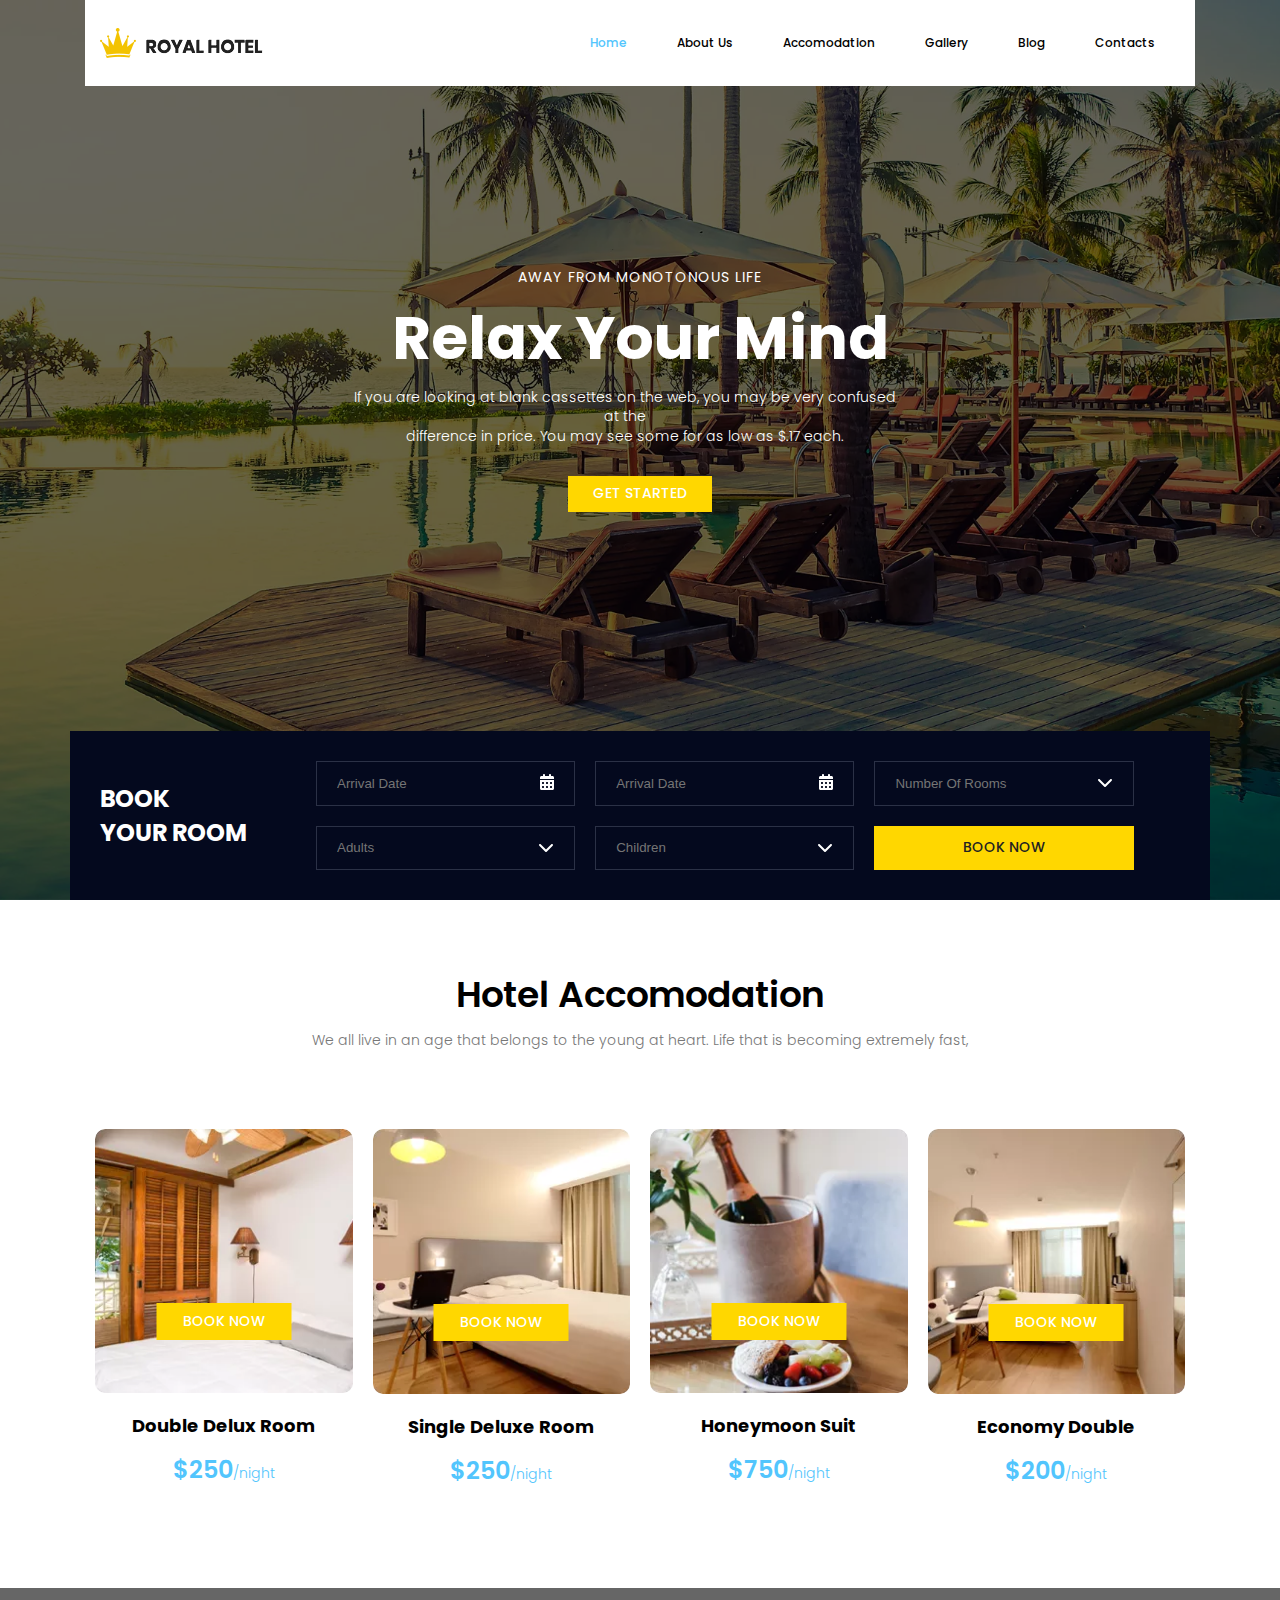
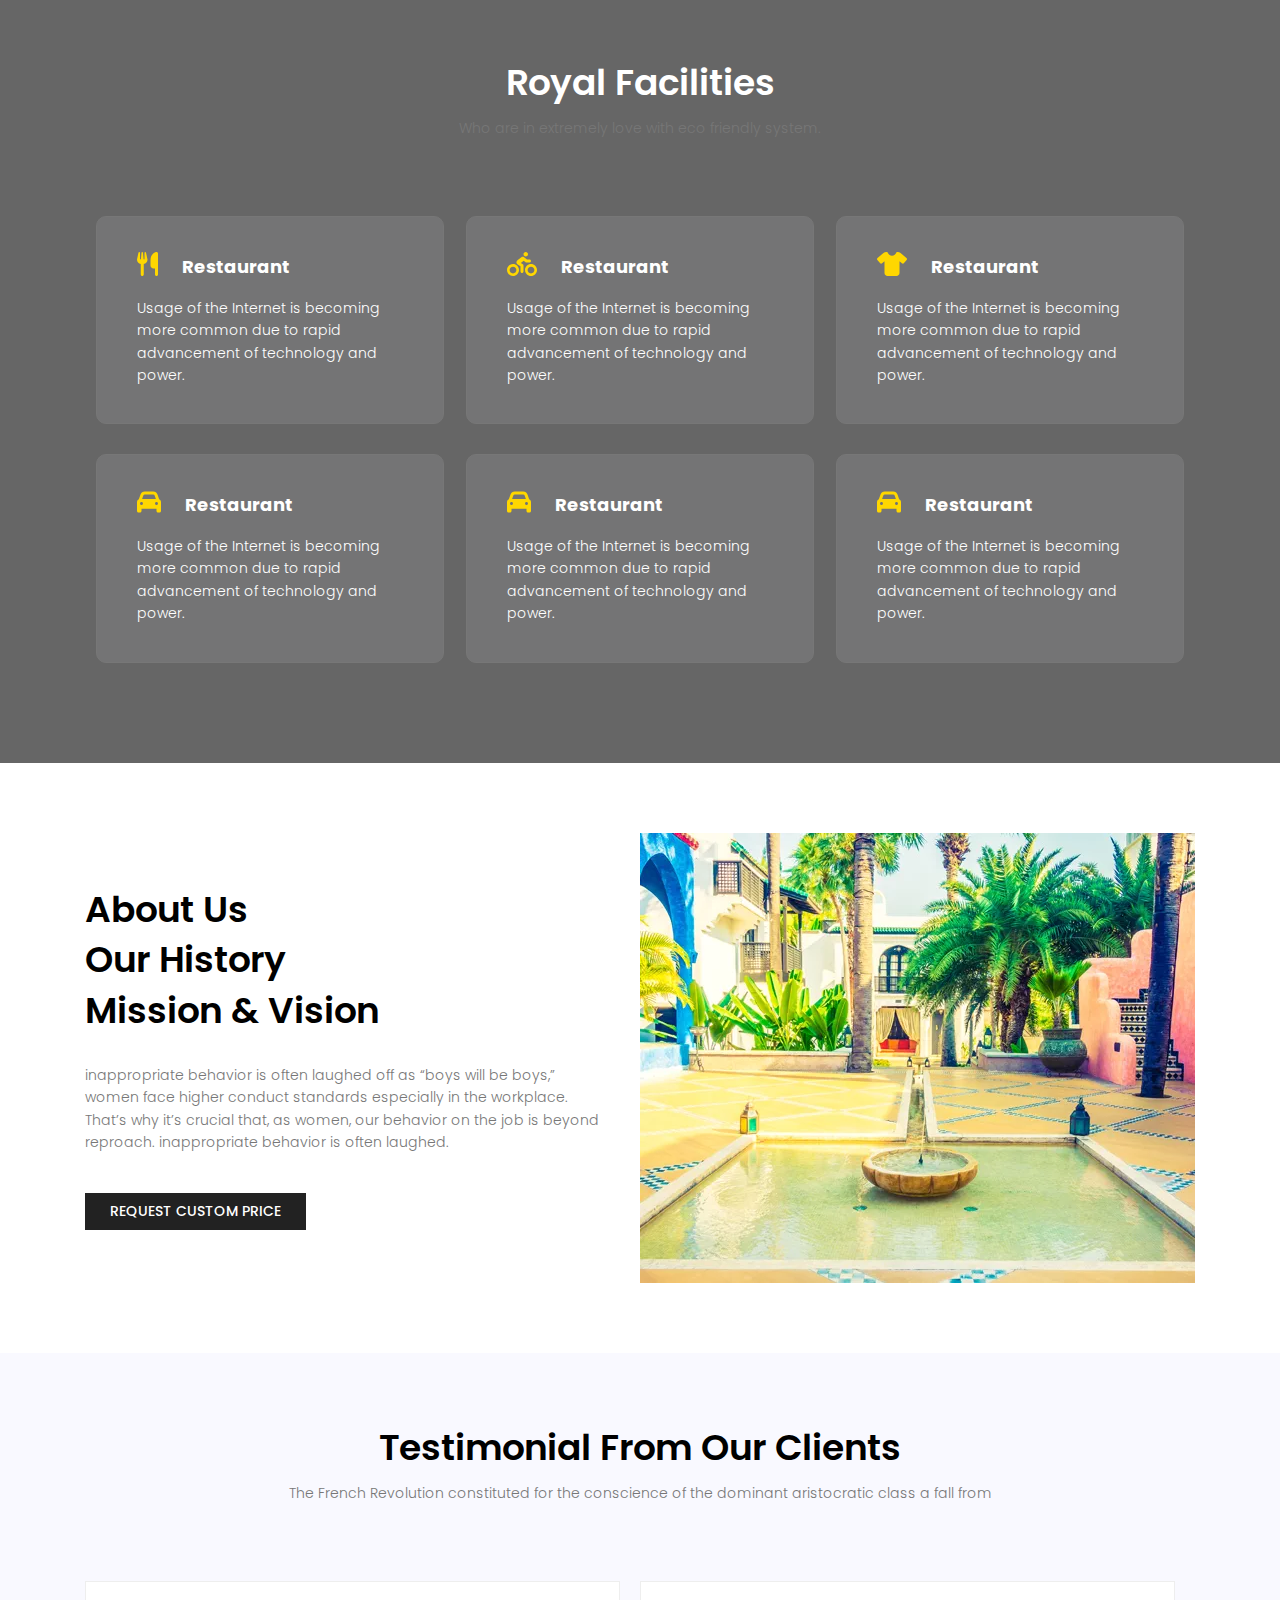
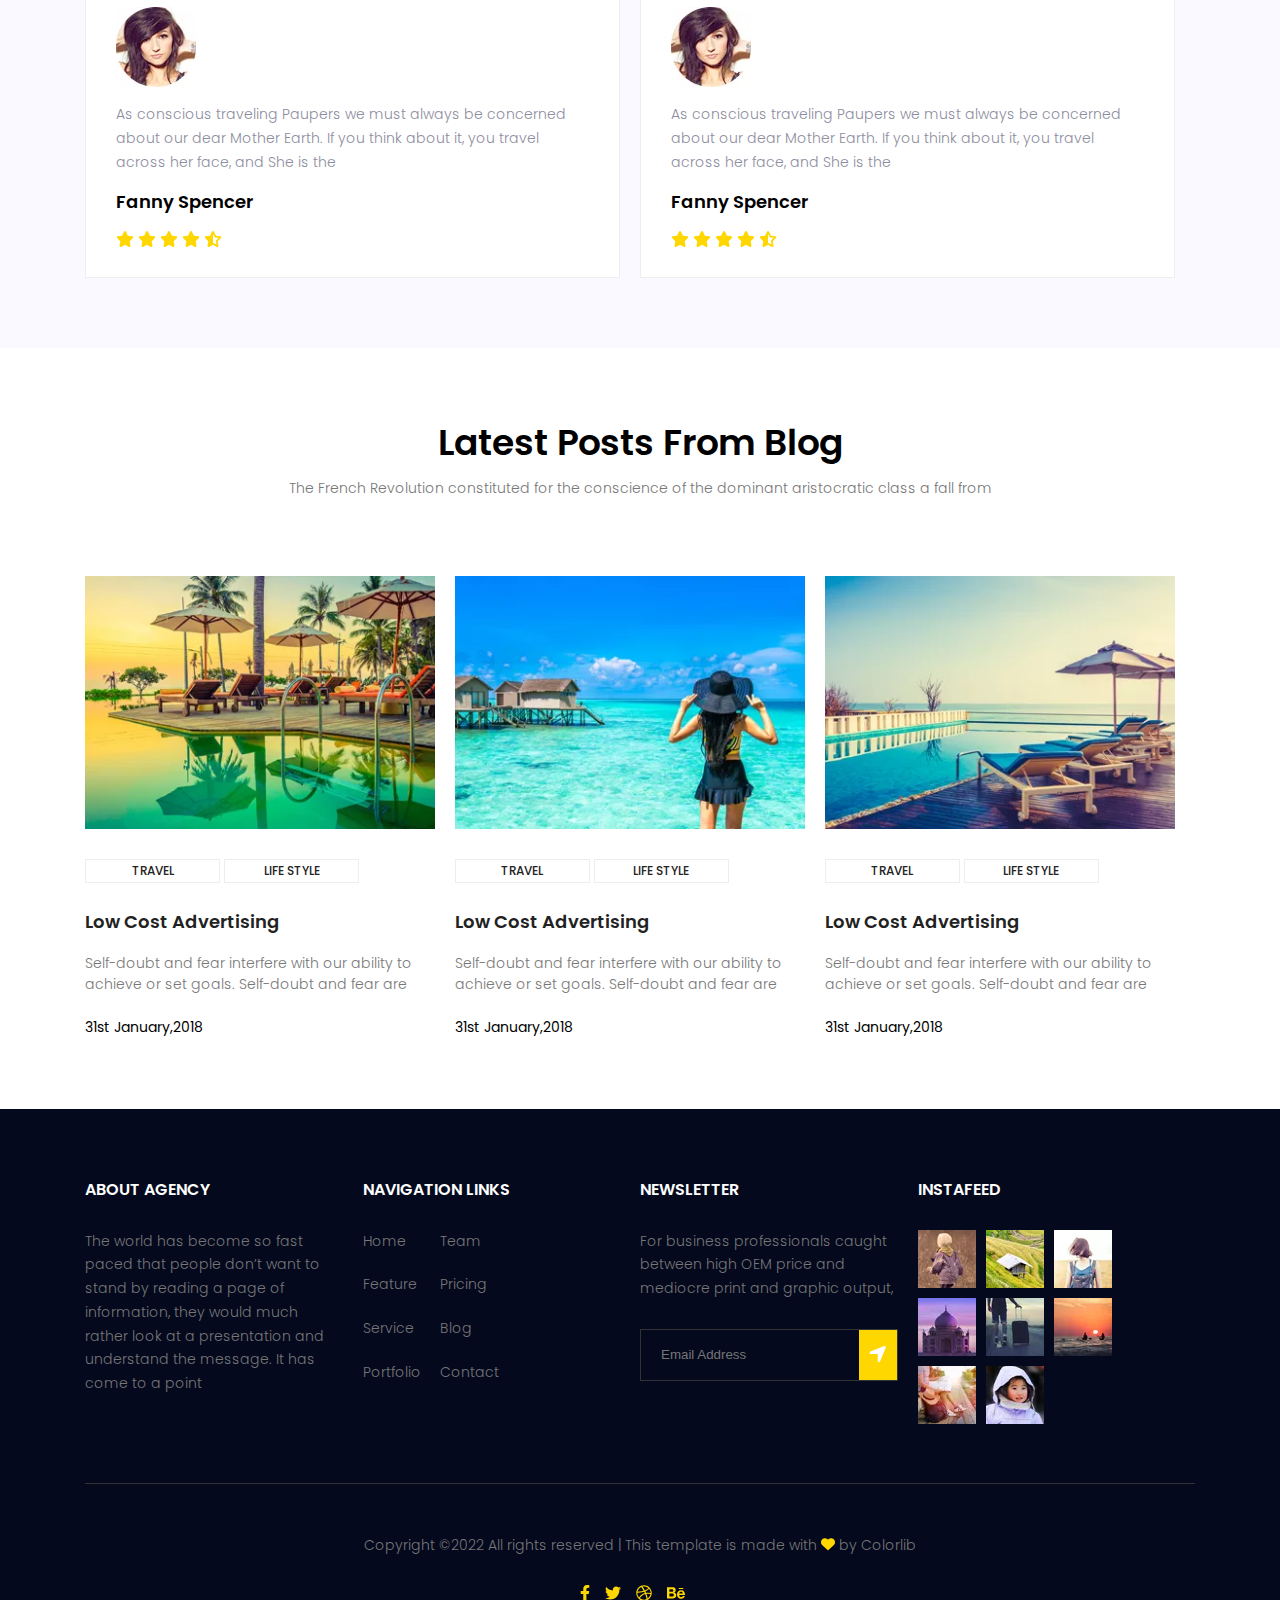
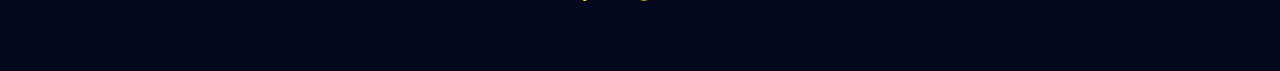
<file: index.html>
<!DOCTYPE html>
<html lang="en">
  <head>
    <meta charset="UTF-8" />
    <meta http-equiv="X-UA-Compatible" content="IE=edge" />
    <meta name="viewport" content="width=device-width, initial-scale=1.0" />
    <link rel="preconnect" href="https://fonts.googleapis.com" />
    <link rel="preconnect" href="https://fonts.gstatic.com" crossorigin />
    <link
      href="https://fonts.googleapis.com/css2?family=Josefin+Sans:wght@600;700&family=Poppins:wght@300;400;600;700&family=Roboto:wght@300;400;500&display=swap"
      rel="stylesheet"
    />
    <link rel="stylesheet" href="./assets/css/shared.css" />
    <link rel="stylesheet" href="./assets/css/main.css" />
    <title>Royal Hotel</title>
  </head>
  <body>
    <!-- Header -->
    <header class="header">
      <div class="container">
        <nav class="nav">
          <div class="logo">
            <img src="./assets/img/Logo.webp" alt="logo" />
            <span><i class="fa-solid fa-bars"></i></span>
          </div>
          <ul class="nav-list">
            <li class="nav-item active">
              <a href="./index.html" data-name="index">home</a>
            </li>
            <li class="nav-item">
              <a href="./assets/pages/about.html" data-name="about us"
                >about us</a
              >
            </li>
            <li class="nav-item">
              <a
                href="./assets/pages/accomodation.html"
                data-name="accomodation"
                >accomodation</a
              >
            </li>
            <li class="nav-item">
              <a href="./assets/pages/gallery.html" data-name="gallery"
                >gallery</a
              >
            </li>
            <li class="nav-item submenu">
              <a href="#">blog</a>
              <span><i class="fa-solid fa-angle-down"></i></span>
              <ul class="dropdown-menu">
                <li class="nav-item">
                  <a href="./assets/pages/blog.html" data-name="blog">blog</a>
                </li>
                <li class="nav-item">
                  <a href="#" data-name="blog">blog details</a>
                </li>
              </ul>
            </li>
            <li class="nav-item">
              <a href="./assets/pages/contact.html" data-name="contact"
                >contacts</a
              >
            </li>
          </ul>
        </nav>
      </div>
    </header>
    <!-- Header /-->
    <!-- Booking -->
    <section class="booking">
      <div class="booking-desc">
        <div class="booking-desc-center">
          <h6>Away from monotonous life</h6>
          <h1>Relax Your Mind</h1>
          <p>
            If you are looking at blank cassettes on the web, you may be very
            confused at the<br />
            difference in price. You may see some for as low as $.17 each.
          </p>
          <a href="" class="btn">get started</a>
        </div>
      </div>
      <div class="booking-room">
        <div class="container">
          <div class="booking-room-center">
            <h2>
              book <br />
              your room
            </h2>
            <form class="booking-form">
              <div class="input-group">
                <input type="text" name="date" placeholder="arrival date" />
                <span class="calender">
                  <i class="fa-solid fa-calendar-days"></i>
                </span>
              </div>
              <div class="input-group">
                <input type="text" name="date" placeholder="arrival date" />
                <span class="calender">
                  <i class="fa-solid fa-calendar-days"></i>
                </span>
              </div>
              <div class="input-group">
                <input type="text" name="date" placeholder="number of rooms" />
                <span class="calender">
                  <i class="fa-solid fa-chevron-down"></i>
                </span>
              </div>
              <div class="input-group">
                <input type="text" name="date" placeholder="adults" />
                <span class="calender">
                  <i class="fa-solid fa-chevron-down"></i>
                </span>
              </div>
              <div class="input-group">
                <input type="text" name="date" placeholder="children" />
                <span class="calender">
                  <i class="fa-solid fa-chevron-down"></i>
                </span>
              </div>
              <button class="btn">book now</button>
            </form>
          </div>
        </div>
      </div>
    </section>
    <!-- Booking /-->
    <!-- Accomodation -->
    <section class="section">
      <div class="container">
        <h2 class="section-title">hotel accomodation</h2>
        <p class="section-desc">
          We all live in an age that belongs to the young at heart. Life that is
          becoming extremely fast,
        </p>
        <div class="accomodation-items">
          <div class="accomodation-item">
            <div class="accomodation-item-img">
              <img src="./assets/img/room types/room-1.webp" alt="" />
              <button class="btn">book now</button>
            </div>
            <h4 class="accomodation-item-title">double delux room</h4>
            <h5 class="accomodation-item-price"><span>$250</span>/night</h5>
          </div>
          <div class="accomodation-item">
            <div class="accomodation-item-img">
              <img src="./assets/img/room types/room-2.webp" alt="" />
              <button class="btn">book now</button>
            </div>
            <h4 class="accomodation-item-title">Single Deluxe Room</h4>
            <h5 class="accomodation-item-price"><span>$250</span>/night</h5>
          </div>
          <div class="accomodation-item">
            <div class="accomodation-item-img">
              <img src="./assets/img/room types/room-3.webp" alt="" />
              <button class="btn">book now</button>
            </div>
            <h4 class="accomodation-item-title">Honeymoon Suit</h4>
            <h5 class="accomodation-item-price"><span>$750</span>/night</h5>
          </div>
          <div class="accomodation-item">
            <div class="accomodation-item-img">
              <img src="./assets/img/room types/room-4.webp" alt="" />
              <button class="btn">book now</button>
            </div>
            <h4 class="accomodation-item-title">economy double</h4>
            <h5 class="accomodation-item-price"><span>$200</span>/night</h5>
          </div>
        </div>
      </div>
    </section>
    <!-- Accomodation /-->
    <!-- Facilities -->
    <section class="section facilities">
      <div class="container">
        <h2 class="section-title">royal facilities</h2>
        <p class="section-desc">
          Who are in extremely love with eco friendly system.
        </p>
        <div class="facilities-items">
          <div class="facilities-item">
            <h4 class="facilities-item-title">
              <span><i class="fa-solid fa-utensils"></i></span> restaurant
            </h4>
            <p class="facilities-item-info">
              Usage of the Internet is becoming more common due to rapid
              advancement of technology and power.
            </p>
          </div>
          <div class="facilities-item">
            <h4 class="facilities-item-title">
              <span><i class="fa-solid fa-person-biking"></i></span> restaurant
            </h4>
            <p class="facilities-item-info">
              Usage of the Internet is becoming more common due to rapid
              advancement of technology and power.
            </p>
          </div>
          <div class="facilities-item">
            <h4 class="facilities-item-title">
              <span><i class="fa-solid fa-shirt"></i></span> restaurant
            </h4>
            <p class="facilities-item-info">
              Usage of the Internet is becoming more common due to rapid
              advancement of technology and power.
            </p>
          </div>
          <div class="facilities-item">
            <h4 class="facilities-item-title">
              <span><i class="fa-solid fa-car"></i></span> restaurant
            </h4>
            <p class="facilities-item-info">
              Usage of the Internet is becoming more common due to rapid
              advancement of technology and power.
            </p>
          </div>
          <div class="facilities-item">
            <h4 class="facilities-item-title">
              <span><i class="fa-solid fa-car"></i></span> restaurant
            </h4>
            <p class="facilities-item-info">
              Usage of the Internet is becoming more common due to rapid
              advancement of technology and power.
            </p>
          </div>
          <div class="facilities-item">
            <h4 class="facilities-item-title">
              <span><i class="fa-solid fa-car"></i></span> restaurant
            </h4>
            <p class="facilities-item-info">
              Usage of the Internet is becoming more common due to rapid
              advancement of technology and power.
            </p>
          </div>
        </div>
      </div>
    </section>
    <!-- Facilities /-->
    <!-- About Us -->
    <section class="about section">
      <div class="container">
        <div class="about-content">
          <div class="about-info">
            <h2 class="section-title">
              About Us <br />Our History<br />Mission &amp; Vision
            </h2>
            <p class="section-desc">
              inappropriate behavior is often laughed off as “boys will be
              boys,” women face higher conduct standards especially in the
              workplace. That’s why it’s crucial that, as women, our behavior on
              the job is beyond reproach. inappropriate behavior is often
              laughed.
            </p>
            <button class="btn">request custom price</button>
          </div>
          <div class="about-img">
            <img src="./assets/img/about.webp" alt="about us" />
          </div>
        </div>
      </div>
    </section>
    <!-- About Us /-->
    <!-- Testimonal -->
    <section class="testimonial section">
      <div class="container">
        <h2 class="section-title">Testimonial from our Clients</h2>
        <p class="section-desc">
          The French Revolution constituted for the conscience of the dominant
          aristocratic class a fall from
        </p>
        <div class="carousal">
          <div class="testimonial-card active">
            <img src="./assets/img/client.webp" alt="Client-Img" />
            <p class="testimonial-card-desc">
              As conscious traveling Paupers we must always be concerned about
              our dear Mother Earth. If you think about it, you travel across
              her face, and She is the
            </p>
            <h4 class="testimonial-card-title">Fanny Spencer</h4>
            <div class="stars">
              <span><i class="fa-solid fa-star"></i></span>
              <span><i class="fa-solid fa-star"></i></span>
              <span><i class="fa-solid fa-star"></i></span>
              <span><i class="fa-solid fa-star"></i></span>
              <span><i class="fa-solid fa-star-half-stroke"></i></span>
            </div>
          </div>
          <div class="testimonial-card next">
            <img src="./assets/img/client.webp" alt="Client-Img" />
            <p class="testimonial-card-desc">
              As conscious traveling Paupers we must always be concerned about
              our dear Mother Earth. If you think about it, you travel across
              her face, and She is the
            </p>
            <h4 class="testimonial-card-title">Fanny Spencer</h4>
            <div class="stars">
              <span><i class="fa-solid fa-star"></i></span>
              <span><i class="fa-solid fa-star"></i></span>
              <span><i class="fa-solid fa-star"></i></span>
              <span><i class="fa-solid fa-star"></i></span>
              <span><i class="fa-solid fa-star-half-stroke"></i></span>
            </div>
          </div>
        </div>
        <div class="carousal-btns">
          <span class="prev active"></span>
          <span class="next"></span>
        </div>
      </div>
    </section>
    <!-- Testimonal /-->
    <!-- Blogs -->
    <section class="section blog">
      <div class="container">
        <h2 class="section-title">latest posts from blog</h2>
        <p class="section-desc">
          The French Revolution constituted for the conscience of the dominant
          aristocratic class a fall from
        </p>
        <div class="blog-items">
          <div class="blog-item">
            <div class="blog-item-img">
              <img src="./assets/img/blogs/blog-1.webp" alt="" />
            </div>
            <a href="#" class="btn">travel</a>
            <a href="#" class="btn">life style</a>
            <h4 class="blog-item-title">Low Cost Advertising</h4>
            <p class="blog-item-desc">
              Self-doubt and fear interfere with our ability to achieve or set
              goals. Self-doubt and fear are
            </p>
            <h6 class="blog-item-date">31st January,2018</h6>
          </div>
          <div class="blog-item">
            <div class="blog-item-img">
              <img src="./assets/img/blogs/blog-2.webp" alt="" />
            </div>
            <a href="#" class="btn">travel</a>
            <a href="#" class="btn">life style</a>
            <h4 class="blog-item-title">Low Cost Advertising</h4>
            <p class="blog-item-desc">
              Self-doubt and fear interfere with our ability to achieve or set
              goals. Self-doubt and fear are
            </p>
            <h6 class="blog-item-date">31st January,2018</h6>
          </div>
          <div class="blog-item">
            <div class="blog-item-img">
              <img src="./assets/img/blogs/blog-3.webp" alt="" />
            </div>
            <a href="#" class="btn">travel</a>
            <a href="#" class="btn">life style</a>
            <h4 class="blog-item-title">Low Cost Advertising</h4>
            <p class="blog-item-desc">
              Self-doubt and fear interfere with our ability to achieve or set
              goals. Self-doubt and fear are
            </p>
            <h6 class="blog-item-date">31st January,2018</h6>
          </div>
        </div>
      </div>
    </section>
    <!-- Blogs /-->
    <!-- Footer -->
    <footer class="footer section">
      <div class="container">
        <div class="footer-info">
          <div class="footer-about">
            <h6>About Agency</h6>
            <p>
              The world has become so fast paced that people don’t want to stand
              by reading a page of information, they would much rather look at a
              presentation and understand the message. It has come to a point
            </p>
          </div>
          <div class="footer-links">
            <h6>Navigation Links</h6>
            <div>
              <ul>
                <li>home</li>
                <li>feature</li>
                <li>service</li>
                <li>portfolio</li>
              </ul>
              <ul>
                <li>team</li>
                <li>pricing</li>
                <li>blog</li>
                <li>contact</li>
              </ul>
            </div>
          </div>
          <div class="newsletter">
            <h6>Newsletter</h6>
            <p>
              For business professionals caught between high OEM price and
              mediocre print and graphic output,
            </p>
            <form class="footer-form">
              <div class="group-input">
                <input type="emmail" placeholder="email address" />
                <button class="btn">
                  <i class="fa-solid fa-location-arrow"></i>
                </button>
              </div>
            </form>
          </div>
          <div class="instafeed">
            <h6>instafeed</h6>
            <div class="instafeed-img">
              <img src="./assets/img/footer/footer-1.webp" alt="" />
              <img src="./assets/img/footer/footer-2.webp" alt="" />
              <img src="./assets/img/footer/footer-3.webp" alt="" />
              <img src="./assets/img/footer/footer-4.webp" alt="" />
              <img src="./assets/img/footer/footer-5.webp" alt="" />
              <img src="./assets/img/footer/footer-6.webp" alt="" />
              <img src="./assets/img/footer/footer-7.webp" alt="" />
              <img src="./assets/img/footer/footer-8.webp" alt="" />
            </div>
          </div>
        </div>
        <div class="footer-copyright">
          <p>
            Copyright ©2022 All rights reserved | This template is made with
            <span><i class="fa-solid fa-heart"></i></span> by Colorlib
          </p>
          <div class="footer-social">
            <i class="fa-brands fa-facebook-f"></i>
            <i class="fa-brands fa-twitter"></i>
            <i class="fa-brands fa-dribbble"></i>
            <i class="fa-brands fa-behance"></i>
          </div>
        </div>
      </div>
    </footer>
    <!-- Footer /-->
    <script src="./assets/js/vendor/brands.min.js"></script>
    <script src="./assets/js/vendor/solid.min.js"></script>
    <script src="./assets/js/vendor/fontawesome.min.js"></script>
    <script src="./assets/js/index.js"></script>
  </body>
</html>
</file>
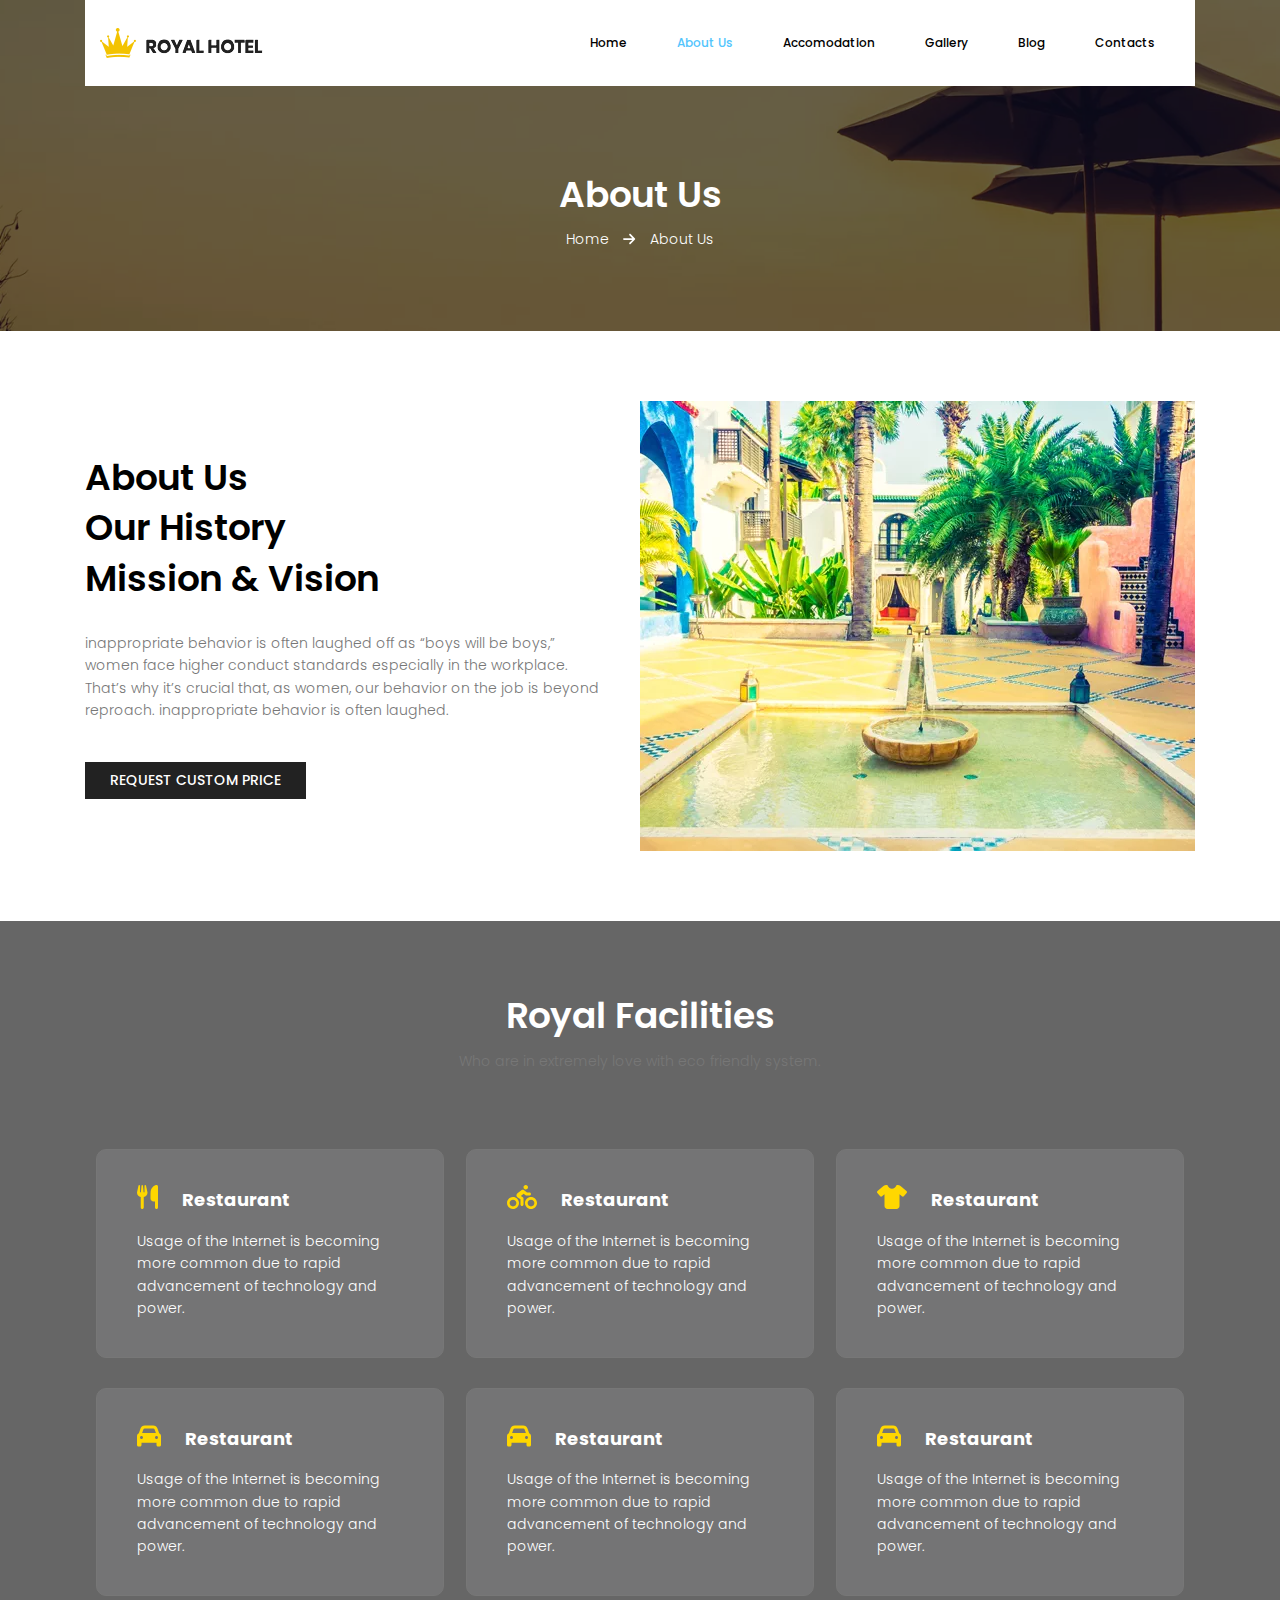
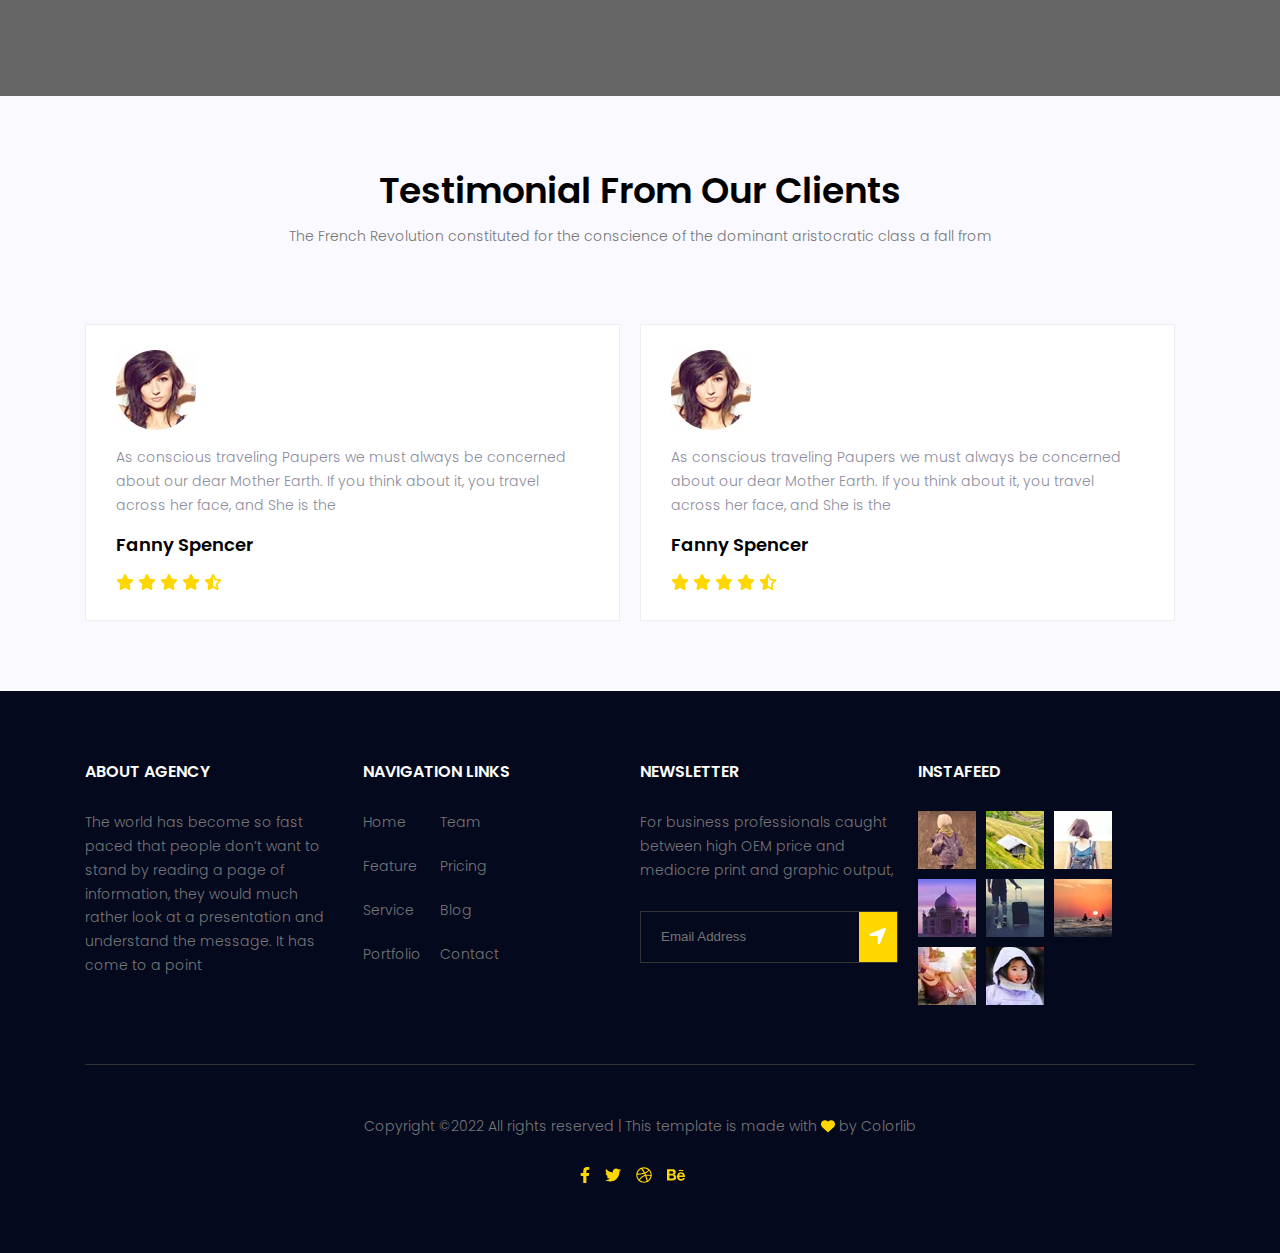
<file: assets/pages/about.html>
<!DOCTYPE html>
<html lang="en">
  <head>
    <meta charset="UTF-8" />
    <meta http-equiv="X-UA-Compatible" content="IE=edge" />
    <meta name="viewport" content="width=device-width, initial-scale=1.0" />
    <title>About</title>
    <link
      href="https://fonts.googleapis.com/css2?family=Josefin+Sans:wght@600;700&family=Poppins:wght@300;400;600;700&family=Roboto:wght@300;400;500&display=swap"
      rel="stylesheet"
    />
    <link rel="stylesheet" href="../css/shared.css" />
  </head>
  <body>
    <!-- Header -->
    <header class="header">
      <div class="container">
        <nav class="nav">
          <div class="logo">
            <img src="../img/Logo.webp" alt="logo" />
            <span><i class="fa-solid fa-bars"></i></span>
          </div>
          <ul class="nav-list">
            <li class="nav-item active">
              <a href="../../index.html" data-name="index">home</a>
            </li>
            <li class="nav-item">
              <a href="./about.html" data-name="about">about us</a>
            </li>
            <li class="nav-item">
              <a href="./accomodation.html" data-name="accomodation"
                >accomodation</a
              >
            </li>
            <li class="nav-item">
              <a href="./gallery.html" data-name="gallery">gallery</a>
            </li>
            <li class="nav-item submenu">
              <a href="#">blog</a>
              <span><i class="fa-solid fa-angle-down"></i></span>
              <ul class="dropdown-menu">
                <li class="nav-item">
                  <a href="./blog.html">blog</a>
                </li>
                <li class="nav-item">
                  <a href="#">blog details</a>
                </li>
              </ul>
            </li>
            <li class="nav-item">
              <a href="./contact.html" data-name="contacts">contacts</a>
            </li>
          </ul>
        </nav>
      </div>
    </header>
    <!-- Header /-->
    <!-- BreadCrumb -->
    <section class="breadcrumb">
      <div class="container">
        <h2 class="breadcrumb-title">about us</h2>
        <div class="breadcrumb-info">
          <a
            class="breadcrumb-info-page"
            data-name="home"
            href="../../index.html"
            >home</a
          >
          <span class="icon"><i class="fa-solid fa-arrow-right"></i></span>
          <a
            class="breadcrumb-info-subPage"
            data-name="about us"
            href="./about.html"
            >about us</a
          >
        </div>
      </div>
    </section>
    <!-- BreadCrumb /-->
    <!-- About Us -->
    <section class="about section">
      <div class="container">
        <div class="about-content">
          <div class="about-info">
            <h2 class="section-title">
              About Us <br />Our History<br />Mission &amp; Vision
            </h2>
            <p class="section-desc">
              inappropriate behavior is often laughed off as “boys will be
              boys,” women face higher conduct standards especially in the
              workplace. That’s why it’s crucial that, as women, our behavior on
              the job is beyond reproach. inappropriate behavior is often
              laughed.
            </p>
            <button class="btn">request custom price</button>
          </div>
          <div class="about-img">
            <img src="../img/about.webp" alt="about us" />
          </div>
        </div>
      </div>
    </section>
    <!-- About Us /-->
    <!-- Facilities -->
    <section class="section facilities">
      <div class="container">
        <h2 class="section-title">royal facilities</h2>
        <p class="section-desc">
          Who are in extremely love with eco friendly system.
        </p>
        <div class="facilities-items">
          <div class="facilities-item">
            <h4 class="facilities-item-title">
              <span><i class="fa-solid fa-utensils"></i></span> restaurant
            </h4>
            <p class="facilities-item-info">
              Usage of the Internet is becoming more common due to rapid
              advancement of technology and power.
            </p>
          </div>
          <div class="facilities-item">
            <h4 class="facilities-item-title">
              <span><i class="fa-solid fa-person-biking"></i></span> restaurant
            </h4>
            <p class="facilities-item-info">
              Usage of the Internet is becoming more common due to rapid
              advancement of technology and power.
            </p>
          </div>
          <div class="facilities-item">
            <h4 class="facilities-item-title">
              <span><i class="fa-solid fa-shirt"></i></span> restaurant
            </h4>
            <p class="facilities-item-info">
              Usage of the Internet is becoming more common due to rapid
              advancement of technology and power.
            </p>
          </div>
          <div class="facilities-item">
            <h4 class="facilities-item-title">
              <span><i class="fa-solid fa-car"></i></span> restaurant
            </h4>
            <p class="facilities-item-info">
              Usage of the Internet is becoming more common due to rapid
              advancement of technology and power.
            </p>
          </div>
          <div class="facilities-item">
            <h4 class="facilities-item-title">
              <span><i class="fa-solid fa-car"></i></span> restaurant
            </h4>
            <p class="facilities-item-info">
              Usage of the Internet is becoming more common due to rapid
              advancement of technology and power.
            </p>
          </div>
          <div class="facilities-item">
            <h4 class="facilities-item-title">
              <span><i class="fa-solid fa-car"></i></span> restaurant
            </h4>
            <p class="facilities-item-info">
              Usage of the Internet is becoming more common due to rapid
              advancement of technology and power.
            </p>
          </div>
        </div>
      </div>
    </section>
    <!-- Facilities /-->
    <!-- Testimonal -->
    <section class="testimonial section">
      <div class="container">
        <h2 class="section-title">Testimonial from our Clients</h2>
        <p class="section-desc">
          The French Revolution constituted for the conscience of the dominant
          aristocratic class a fall from
        </p>
        <div class="carousal">
          <div class="testimonial-card active">
            <img src="../img/client.webp" alt="Client-Img" />
            <p class="testimonial-card-desc">
              As conscious traveling Paupers we must always be concerned about
              our dear Mother Earth. If you think about it, you travel across
              her face, and She is the
            </p>
            <h4 class="testimonial-card-title">Fanny Spencer</h4>
            <div class="stars">
              <span><i class="fa-solid fa-star"></i></span>
              <span><i class="fa-solid fa-star"></i></span>
              <span><i class="fa-solid fa-star"></i></span>
              <span><i class="fa-solid fa-star"></i></span>
              <span><i class="fa-solid fa-star-half-stroke"></i></span>
            </div>
          </div>
          <div class="testimonial-card next">
            <img src="../img/client.webp" alt="Client-Img" />
            <p class="testimonial-card-desc">
              As conscious traveling Paupers we must always be concerned about
              our dear Mother Earth. If you think about it, you travel across
              her face, and She is the
            </p>
            <h4 class="testimonial-card-title">Fanny Spencer</h4>
            <div class="stars">
              <span><i class="fa-solid fa-star"></i></span>
              <span><i class="fa-solid fa-star"></i></span>
              <span><i class="fa-solid fa-star"></i></span>
              <span><i class="fa-solid fa-star"></i></span>
              <span><i class="fa-solid fa-star-half-stroke"></i></span>
            </div>
          </div>
        </div>
        <div class="carousal-btns">
          <span class="prev active"></span>
          <span class="next"></span>
        </div>
      </div>
    </section>
    <!-- Testimonal /-->
    <!-- Footer -->
    <footer class="footer section">
      <div class="container">
        <div class="footer-info">
          <div class="footer-about">
            <h6>About Agency</h6>
            <p>
              The world has become so fast paced that people don’t want to stand
              by reading a page of information, they would much rather look at a
              presentation and understand the message. It has come to a point
            </p>
          </div>
          <div class="footer-links">
            <h6>Navigation Links</h6>
            <div>
              <ul>
                <li>home</li>
                <li>feature</li>
                <li>service</li>
                <li>portfolio</li>
              </ul>
              <ul>
                <li>team</li>
                <li>pricing</li>
                <li>blog</li>
                <li>contact</li>
              </ul>
            </div>
          </div>
          <div class="newsletter">
            <h6>Newsletter</h6>
            <p>
              For business professionals caught between high OEM price and
              mediocre print and graphic output,
            </p>
            <form class="footer-form">
              <div class="group-input">
                <input type="emmail" placeholder="email address" />
                <button class="btn">
                  <i class="fa-solid fa-location-arrow"></i>
                </button>
              </div>
            </form>
          </div>
          <div class="instafeed">
            <h6>instafeed</h6>
            <div class="instafeed-img">
              <img src="../img/footer/footer-1.webp" alt="" />
              <img src="../img/footer/footer-2.webp" alt="" />
              <img src="../img/footer/footer-3.webp" alt="" />
              <img src="../img/footer/footer-4.webp" alt="" />
              <img src="../img/footer/footer-5.webp" alt="" />
              <img src="../img/footer/footer-6.webp" alt="" />
              <img src="../img/footer/footer-7.webp" alt="" />
              <img src="../img/footer/footer-8.webp" alt="" />
            </div>
          </div>
        </div>
        <div class="footer-copyright">
          <p>
            Copyright ©2022 All rights reserved | This template is made with
            <span><i class="fa-solid fa-heart"></i></span> by Colorlib
          </p>
          <div class="footer-social">
            <i class="fa-brands fa-facebook-f"></i>
            <i class="fa-brands fa-twitter"></i>
            <i class="fa-brands fa-dribbble"></i>
            <i class="fa-brands fa-behance"></i>
          </div>
        </div>
      </div>
    </footer>
    <!-- Footer /-->
    <script src="../js/vendor/brands.min.js"></script>
    <script src="../js/vendor/solid.min.js"></script>
    <script src="../js/vendor/fontawesome.min.js"></script>
    <script src="../js/index.js"></script>
  </body>
</html>
</file>
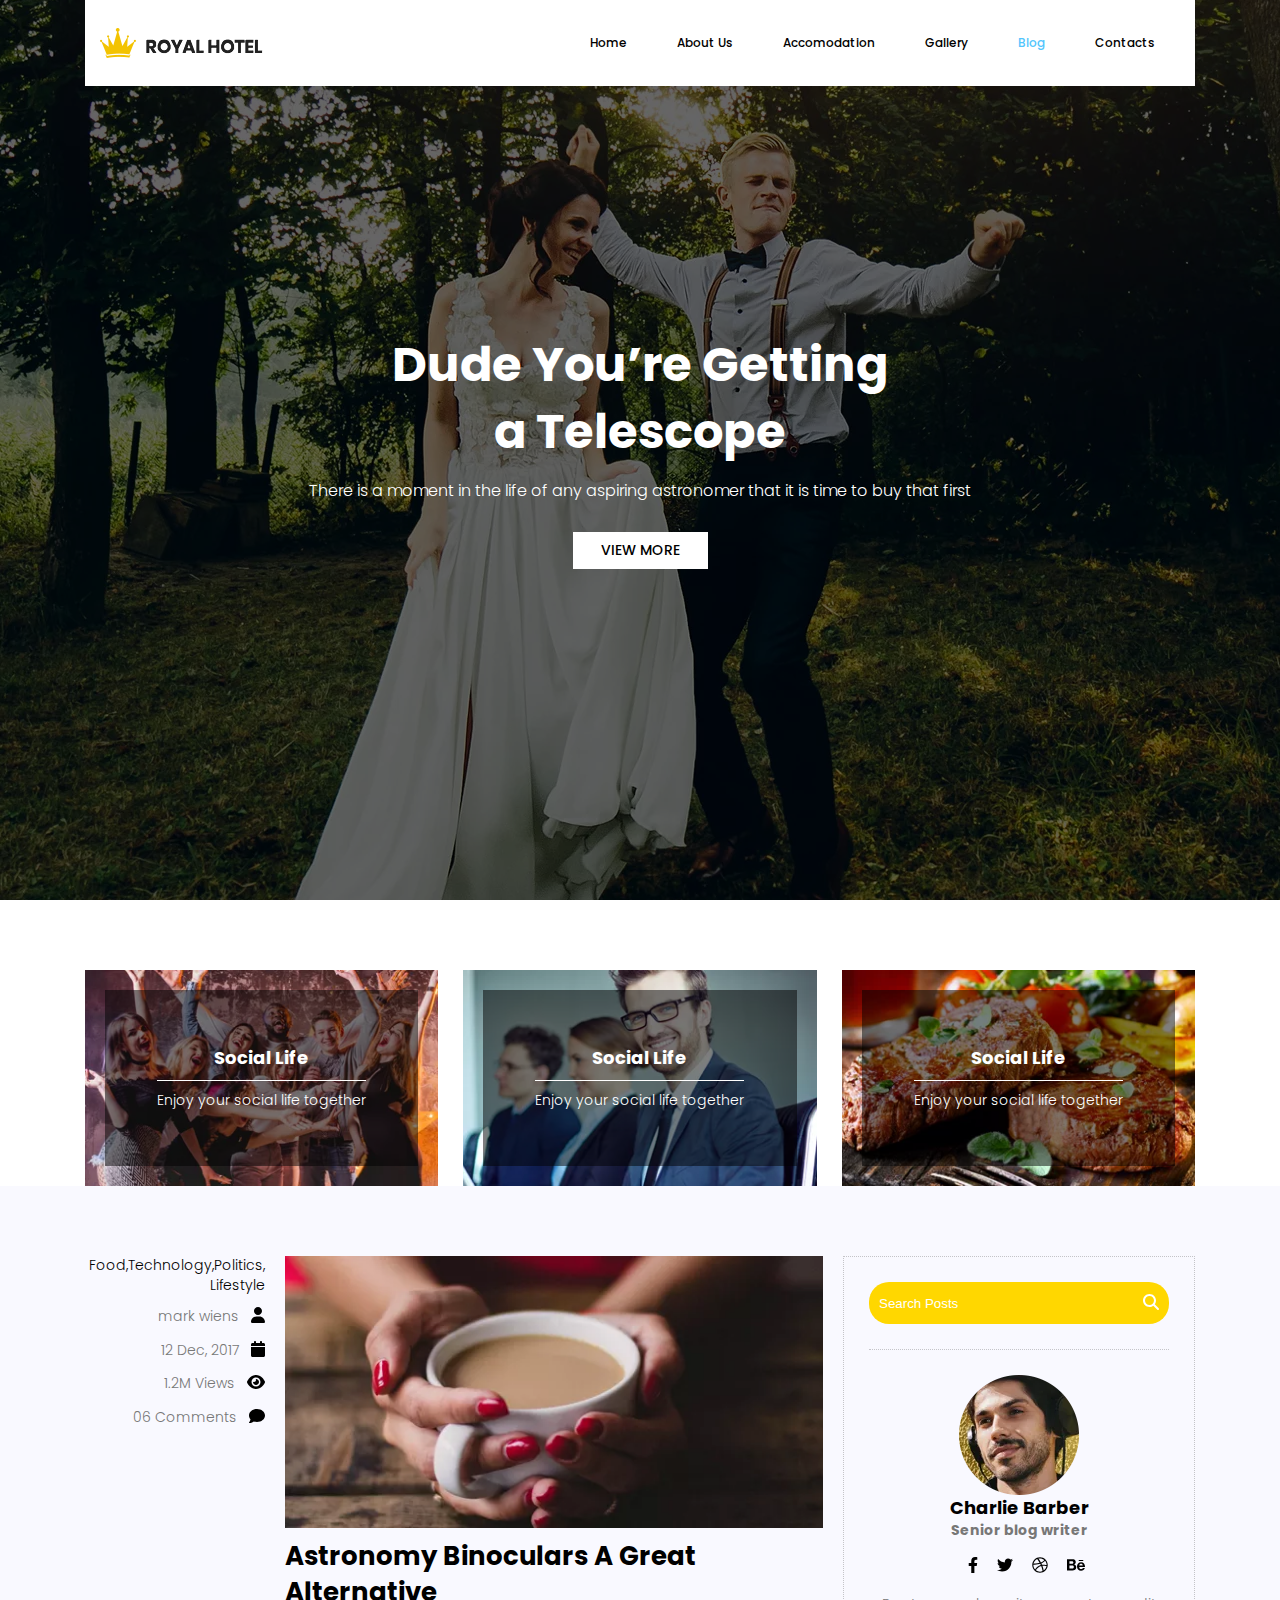
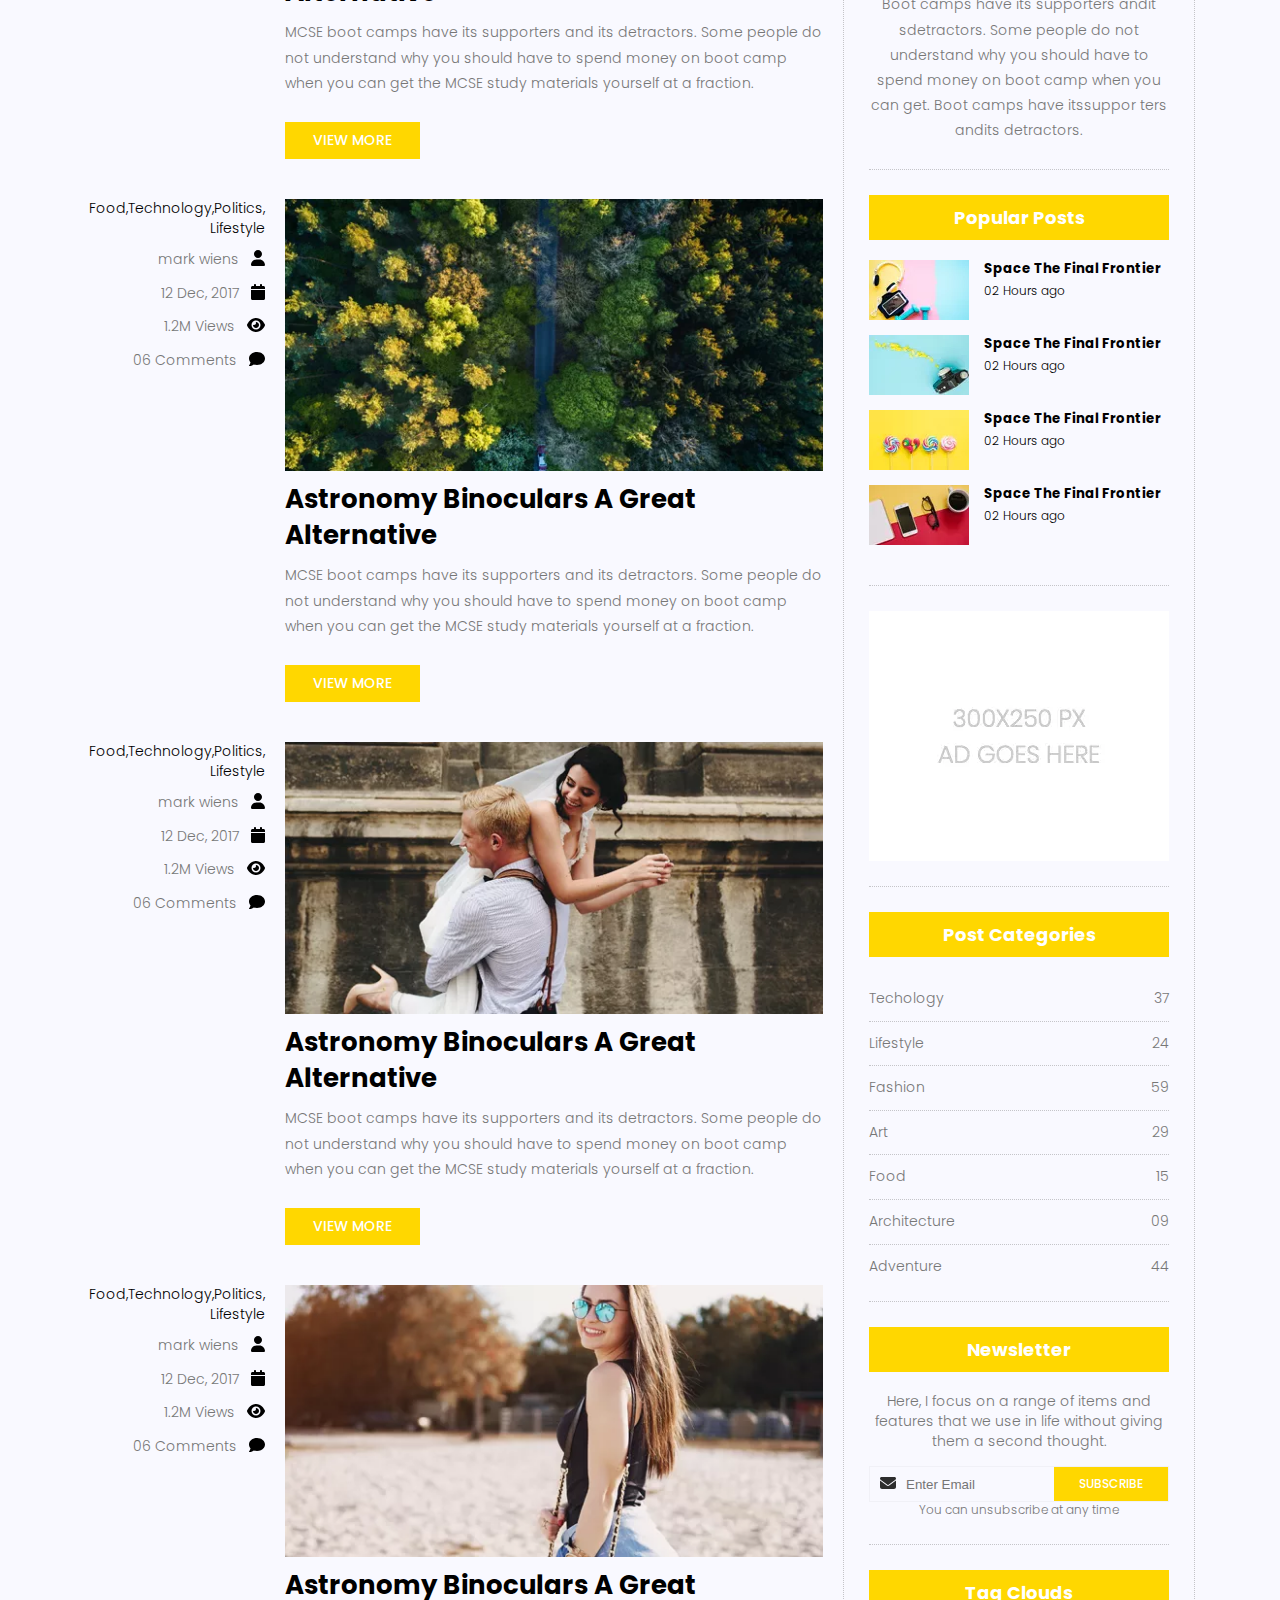
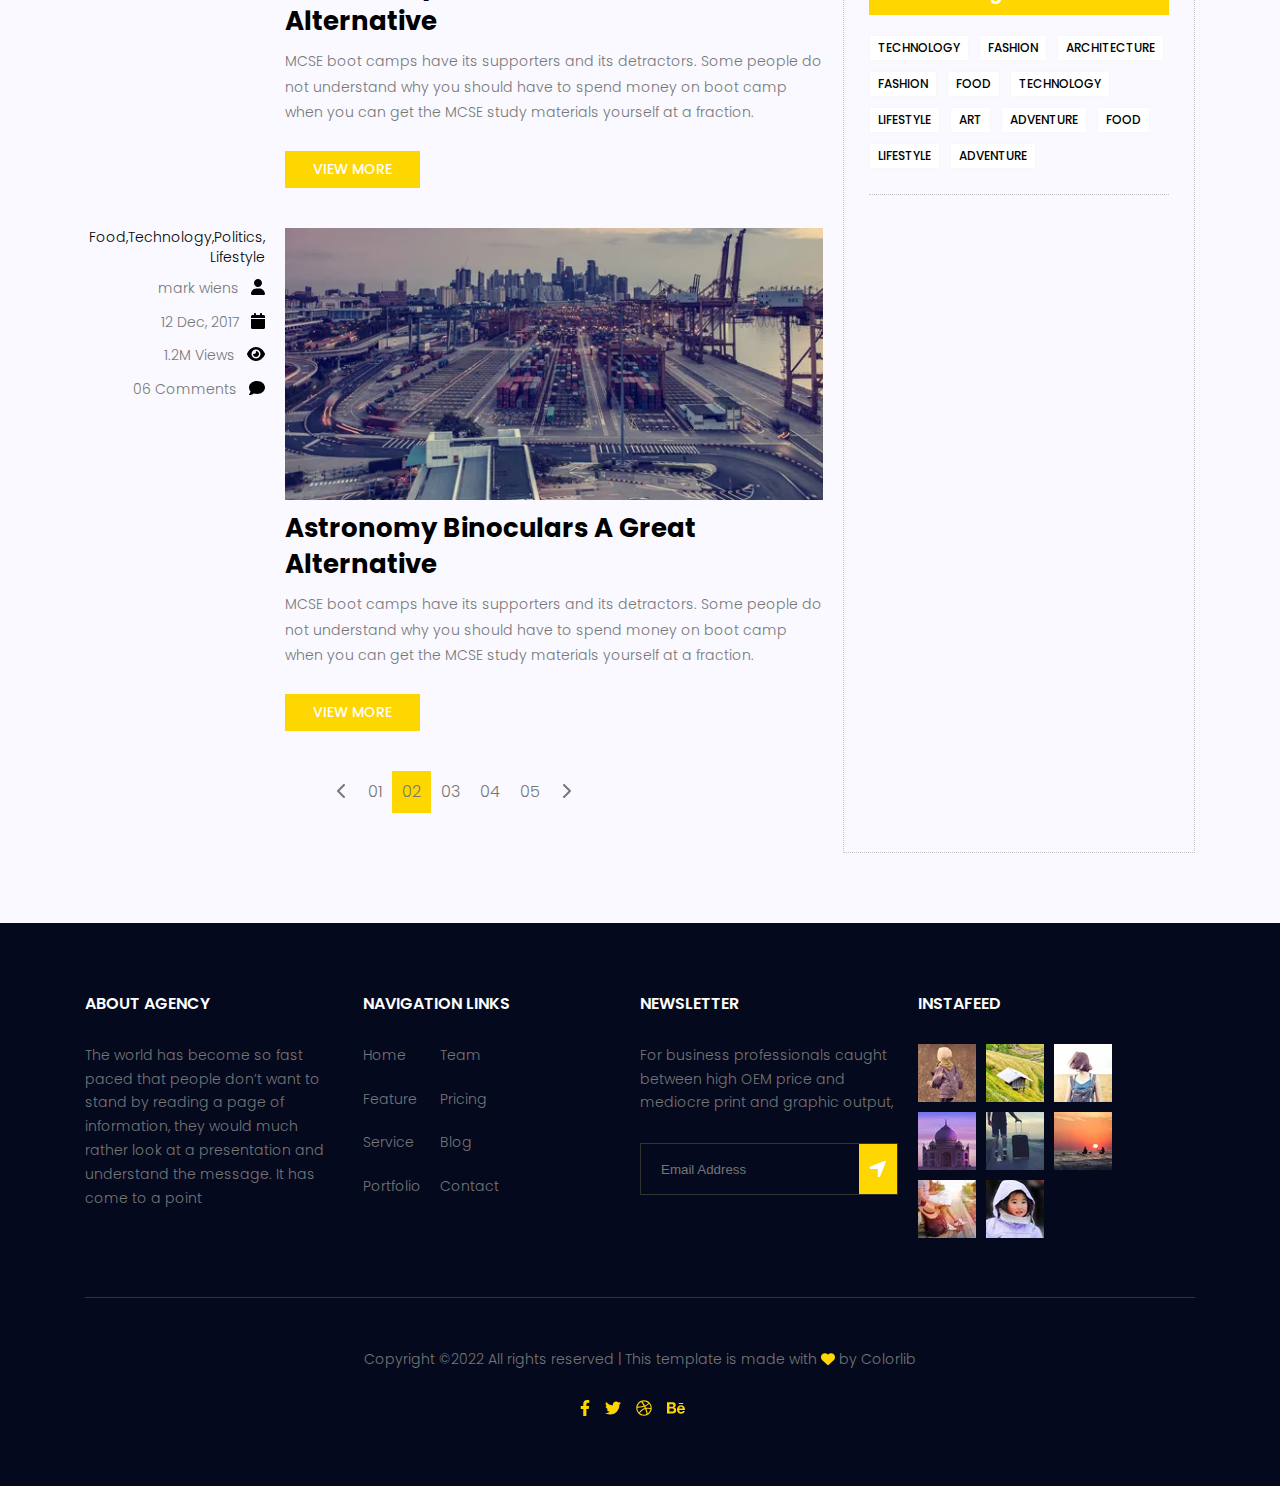
<file: assets/pages/blog.html>
<!DOCTYPE html>
<html lang="en">
  <head>
    <meta charset="UTF-8" />
    <meta http-equiv="X-UA-Compatible" content="IE=edge" />
    <meta name="viewport" content="width=device-width, initial-scale=1.0" />
    <title>About</title>
    <link
      href="https://fonts.googleapis.com/css2?family=Josefin+Sans:wght@600;700&family=Poppins:wght@300;400;600;700&family=Roboto:wght@300;400;500&display=swap"
      rel="stylesheet"
    />
    <link rel="stylesheet" href="../css/shared.css" />
    <link rel="stylesheet" href="../css/blog.css" />
  </head>
  <body>
    <!-- Header -->
    <header class="header">
      <div class="container">
        <nav class="nav">
          <div class="logo">
            <img src="../img/Logo.webp" alt="logo" />
            <span><i class="fa-solid fa-bars"></i></span>
          </div>
          <ul class="nav-list">
            <li class="nav-item active">
              <a href="../../index.html" data-name="index">home</a>
            </li>
            <li class="nav-item">
              <a href="./about.html" data-name="about">about us</a>
            </li>
            <li class="nav-item">
              <a href="./accomodation.html" data-name="accomodation"
                >accomodation</a
              >
            </li>
            <li class="nav-item">
              <a href="./gallery.html" data-name="gallery">gallery</a>
            </li>
            <li class="nav-item submenu">
              <a href="#">blog</a>
              <span><i class="fa-solid fa-angle-down"></i></span>
              <ul class="dropdown-menu">
                <li class="nav-item">
                  <a href="./blog.html" data-name="blog">blog</a>
                </li>
                <li class="nav-item">
                  <a href="#" data-name="blog">blog details</a>
                </li>
              </ul>
            </li>
            <li class="nav-item">
              <a href="./contact.html" data-name="contacts">contacts</a>
            </li>
          </ul>
        </nav>
      </div>
    </header>
    <!-- Header /-->
    <!-- banner -->
    <section class="banner">
      <div class="container">
        <div class="banner-info">
          <h2>Dude You’re Getting <br />a Telescope</h2>
          <p>
            There is a moment in the life of any aspiring astronomer that it is
            time to buy that first
          </p>
          <button class="btn">view more</button>
        </div>
      </div>
    </section>
    <!-- banner /-->
    <!-- Blog Categories /-->
    <section class="blogCategories section">
      <div class="container">
        <div class="blog-items">
          <div class="blog-item">
            <img src="../img/blogPage/blog-category-3.webp" alt="" />
            <div class="blog-item-content">
              <div>
                <h5>Social Life</h5>
                <p>Enjoy your social life together</p>
              </div>
            </div>
          </div>
          <div class="blog-item">
            <img src="../img/blogPage/blog-category-2.webp" alt="" />
            <div class="blog-item-content">
              <div>
                <h5>Social Life</h5>
                <p>Enjoy your social life together</p>
              </div>
            </div>
          </div>
          <div class="blog-item">
            <img src="../img/blogPage/blog-category-1.webp" alt="" />
            <div class="blog-item-content">
              <div>
                <h5>Social Life</h5>
                <p>Enjoy your social life together</p>
              </div>
            </div>
          </div>
        </div>
      </div>
    </section>
    <!-- Blog Categories -->
    <!-- MainBlog -->
    <section class="mainBlog section">
      <div class="container">
        <div class="mainBlog-content">
          <aside class="mainBlog-left">
            <article>
              <div class="mainBlog-left-info">
                <div class="mainBlog-info-tags">
                  <a href="#">Food,</a>
                  <a href="#">Technology,</a>
                  <a href="#">Politics,</a>
                  <a href="#">Lifestyle</a>
                </div>
                <ul class="mainBlog-info-blogMeta">
                  <li>
                    <a href="#">mark wiens</a>
                    <span>
                      <i class="fa-solid fa-user"></i>
                    </span>
                  </li>
                  <li>
                    <a href="#">12 Dec, 2017</a>
                    <span>
                      <i class="fa-solid fa-calendar"></i>
                    </span>
                  </li>
                  <li>
                    <a href="#">1.2M Views</a>
                    <span>
                      <i class="fa-solid fa-eye"></i>
                    </span>
                  </li>
                  <li>
                    <a href="#">06 Comments</a>
                    <span>
                      <i class="fa-solid fa-comment"></i>
                    </span>
                  </li>
                </ul>
              </div>
              <div class="mainBlog-left-post">
                <img src="../img/blogPage/blog-post-1.webp" alt="" />
                <h2>Astronomy Binoculars A Great Alternative</h2>
                <p>
                  MCSE boot camps have its supporters and its detractors. Some
                  people do not understand why you should have to spend money on
                  boot camp when you can get the MCSE study materials yourself
                  at a fraction.
                </p>
                <button class="btn">view more</button>
              </div>
            </article>
            <article>
              <div class="mainBlog-left-info">
                <div class="mainBlog-info-tags">
                  <a href="#">Food,</a>
                  <a href="#">Technology,</a>
                  <a href="#">Politics,</a>
                  <a href="#">Lifestyle</a>
                </div>
                <ul class="mainBlog-info-blogMeta">
                  <li>
                    <a href="#">mark wiens</a>
                    <span>
                      <i class="fa-solid fa-user"></i>
                    </span>
                  </li>
                  <li>
                    <a href="#">12 Dec, 2017</a>
                    <span>
                      <i class="fa-solid fa-calendar"></i>
                    </span>
                  </li>
                  <li>
                    <a href="#">1.2M Views</a>
                    <span>
                      <i class="fa-solid fa-eye"></i>
                    </span>
                  </li>
                  <li>
                    <a href="#">06 Comments</a>
                    <span>
                      <i class="fa-solid fa-comment"></i>
                    </span>
                  </li>
                </ul>
              </div>
              <div class="mainBlog-left-post">
                <img src="../img/blogPage/blog-post-2.webp" alt="" />
                <h2>Astronomy Binoculars A Great Alternative</h2>
                <p>
                  MCSE boot camps have its supporters and its detractors. Some
                  people do not understand why you should have to spend money on
                  boot camp when you can get the MCSE study materials yourself
                  at a fraction.
                </p>
                <button class="btn">view more</button>
              </div>
            </article>
            <article>
              <div class="mainBlog-left-info">
                <div class="mainBlog-info-tags">
                  <a href="#">Food,</a>
                  <a href="#">Technology,</a>
                  <a href="#">Politics,</a>
                  <a href="#">Lifestyle</a>
                </div>
                <ul class="mainBlog-info-blogMeta">
                  <li>
                    <a href="#">mark wiens</a>
                    <span>
                      <i class="fa-solid fa-user"></i>
                    </span>
                  </li>
                  <li>
                    <a href="#">12 Dec, 2017</a>
                    <span>
                      <i class="fa-solid fa-calendar"></i>
                    </span>
                  </li>
                  <li>
                    <a href="#">1.2M Views</a>
                    <span>
                      <i class="fa-solid fa-eye"></i>
                    </span>
                  </li>
                  <li>
                    <a href="#">06 Comments</a>
                    <span>
                      <i class="fa-solid fa-comment"></i>
                    </span>
                  </li>
                </ul>
              </div>
              <div class="mainBlog-left-post">
                <img src="../img/blogPage/blog-post-3.webp" alt="" />
                <h2>Astronomy Binoculars A Great Alternative</h2>
                <p>
                  MCSE boot camps have its supporters and its detractors. Some
                  people do not understand why you should have to spend money on
                  boot camp when you can get the MCSE study materials yourself
                  at a fraction.
                </p>
                <button class="btn">view more</button>
              </div>
            </article>
            <article>
              <div class="mainBlog-left-info">
                <div class="mainBlog-info-tags">
                  <a href="#">Food,</a>
                  <a href="#">Technology,</a>
                  <a href="#">Politics,</a>
                  <a href="#">Lifestyle</a>
                </div>
                <ul class="mainBlog-info-blogMeta">
                  <li>
                    <a href="#">mark wiens</a>
                    <span>
                      <i class="fa-solid fa-user"></i>
                    </span>
                  </li>
                  <li>
                    <a href="#">12 Dec, 2017</a>
                    <span>
                      <i class="fa-solid fa-calendar"></i>
                    </span>
                  </li>
                  <li>
                    <a href="#">1.2M Views</a>
                    <span>
                      <i class="fa-solid fa-eye"></i>
                    </span>
                  </li>
                  <li>
                    <a href="#">06 Comments</a>
                    <span>
                      <i class="fa-solid fa-comment"></i>
                    </span>
                  </li>
                </ul>
              </div>
              <div class="mainBlog-left-post">
                <img src="../img/blogPage/blog-post-4.webp" alt="" />
                <h2>Astronomy Binoculars A Great Alternative</h2>
                <p>
                  MCSE boot camps have its supporters and its detractors. Some
                  people do not understand why you should have to spend money on
                  boot camp when you can get the MCSE study materials yourself
                  at a fraction.
                </p>
                <button class="btn">view more</button>
              </div>
            </article>
            <article>
              <div class="mainBlog-left-info">
                <div class="mainBlog-info-tags">
                  <a href="#">Food,</a>
                  <a href="#">Technology,</a>
                  <a href="#">Politics,</a>
                  <a href="#">Lifestyle</a>
                </div>
                <ul class="mainBlog-info-blogMeta">
                  <li>
                    <a href="#">mark wiens</a>
                    <span>
                      <i class="fa-solid fa-user"></i>
                    </span>
                  </li>
                  <li>
                    <a href="#">12 Dec, 2017</a>
                    <span>
                      <i class="fa-solid fa-calendar"></i>
                    </span>
                  </li>
                  <li>
                    <a href="#">1.2M Views</a>
                    <span>
                      <i class="fa-solid fa-eye"></i>
                    </span>
                  </li>
                  <li>
                    <a href="#">06 Comments</a>
                    <span>
                      <i class="fa-solid fa-comment"></i>
                    </span>
                  </li>
                </ul>
              </div>
              <div class="mainBlog-left-post">
                <img src="../img/blogPage/blog-post-5.webp" alt="" />
                <h2>Astronomy Binoculars A Great Alternative</h2>
                <p>
                  MCSE boot camps have its supporters and its detractors. Some
                  people do not understand why you should have to spend money on
                  boot camp when you can get the MCSE study materials yourself
                  at a fraction.
                </p>
                <button class="btn">view more</button>
              </div>
            </article>
            <div class="pagination">
              <span>
                <i class="fa-solid fa-chevron-left"></i>
              </span>
              <span>01</span>
              <span class="active">02</span>
              <span>03</span>
              <span>04</span>
              <span>05</span>
              <span>
                <i class="fa-solid fa-chevron-right"></i>
              </span>
            </div>
          </aside>
          <aside class="mainBlog-right">
            <div class="mainBlog-right-search">
              <form>
                <div class="input-group">
                  <input type="text" placeholder="search posts" />
                  <span>
                    <i class="fa-solid fa-magnifying-glass"></i>
                  </span>
                </div>
              </form>
            </div>
            <div class="mainBlog-right-author">
              <img src="../img/blogPage/author.png.webp" alt="" />
              <h5>Charlie Barber</h5>
              <h6>Senior blog writer</h6>
              <div class="mainBlog-right-author-socialIcons">
                <i class="fa-brands fa-facebook-f"></i>
                <i class="fa-brands fa-twitter"></i>
                <i class="fa-brands fa-dribbble"></i>
                <i class="fa-brands fa-behance"></i>
              </div>
              <p>
                Boot camps have its supporters andit sdetractors. Some people do
                not understand why you should have to spend money on boot camp
                when you can get. Boot camps have itssuppor ters andits
                detractors.
              </p>
            </div>
            <div class="mainBlog-right-posts">
              <h4 class="mainblog-right-title">popular posts</h4>
              <div class="mainBlog-right-post">
                <img src="../img/blogPage/author-post-1.webp" alt="" />
                <div class="mainBlog-right-post-info">
                  <h5>Space The Final Frontier</h5>
                  <p>02 Hours ago</p>
                </div>
              </div>
              <div class="mainBlog-right-post">
                <img src="../img/blogPage/author-post-2.webp" alt="" />
                <div class="mainBlog-right-post-info">
                  <h5>Space The Final Frontier</h5>
                  <p>02 Hours ago</p>
                </div>
              </div>
              <div class="mainBlog-right-post">
                <img src="../img/blogPage/author-post-3.webp" alt="" />
                <div class="mainBlog-right-post-info">
                  <h5>Space The Final Frontier</h5>
                  <p>02 Hours ago</p>
                </div>
              </div>
              <div class="mainBlog-right-post">
                <img src="../img/blogPage/author-post-4.webp" alt="" />
                <div class="mainBlog-right-post-info">
                  <h5>Space The Final Frontier</h5>
                  <p>02 Hours ago</p>
                </div>
              </div>
            </div>
            <div class="mainBlog-right-ads">
              <img src="../img/blogPage/ads.webp" alt="" />
            </div>
            <div class="mainBlog-right-categories">
              <h4 class="mainblog-right-title">post categories</h4>

              <ul>
                <li>
                  <span>techology</span>
                  <span>37</span>
                </li>
                <li>
                  <span>lifestyle</span>
                  <span>24</span>
                </li>
                <li>
                  <span>fashion</span>
                  <span>59</span>
                </li>
                <li>
                  <span>art</span>
                  <span>29</span>
                </li>
                <li>
                  <span>food</span>
                  <span>15</span>
                </li>
                <li>
                  <span>architecture</span>
                  <span>09</span>
                </li>
                <li>
                  <span>adventure</span>
                  <span>44</span>
                </li>
              </ul>
            </div>
            <div class="mainBlog-right-newsLetter">
              <h4 class="mainblog-right-title">newsletter</h4>
              <p>
                Here, I focus on a range of items and features that we use in
                life without giving them a second thought.
              </p>
              <form>
                <div class="input-group">
                  <span><i class="fa-solid fa-envelope"></i></span>
                  <input type="text" placeholder="enter email" />
                  <button class="btn" type="submit">subscribe</button>
                </div>
                <p class="mainBlog-right-newsLetter-footer">
                  You can unsubscribe at any time
                </p>
              </form>
            </div>
            <div class="mainblog-right-tagClouds">
              <h4 class="mainblog-right-title">tag clouds</h4>
              <div class="mainblog-right-tagClouds-types">
                <button class="btn">technology</button>
                <button class="btn">fashion</button>
                <button class="btn">architecture</button>
                <button class="btn">fashion</button>
                <button class="btn">food</button>
                <button class="btn">technology</button>
                <button class="btn">lifestyle</button>
                <button class="btn">art</button>
                <button class="btn">adventure</button>
                <button class="btn">food</button>
                <button class="btn">lifestyle</button>
                <button class="btn">adventure</button>
              </div>
            </div>
          </aside>
        </div>
      </div>
    </section>
    <!-- MainBlog /-->
    <!-- Footer -->
    <footer class="footer section">
      <div class="container">
        <div class="footer-info">
          <div class="footer-about">
            <h6>About Agency</h6>
            <p>
              The world has become so fast paced that people don’t want to stand
              by reading a page of information, they would much rather look at a
              presentation and understand the message. It has come to a point
            </p>
          </div>
          <div class="footer-links">
            <h6>Navigation Links</h6>
            <div>
              <ul>
                <li>home</li>
                <li>feature</li>
                <li>service</li>
                <li>portfolio</li>
              </ul>
              <ul>
                <li>team</li>
                <li>pricing</li>
                <li>blog</li>
                <li>contact</li>
              </ul>
            </div>
          </div>
          <div class="newsletter">
            <h6>Newsletter</h6>
            <p>
              For business professionals caught between high OEM price and
              mediocre print and graphic output,
            </p>
            <form class="footer-form">
              <div class="group-input">
                <input type="emmail" placeholder="email address" />
                <button class="btn">
                  <i class="fa-solid fa-location-arrow"></i>
                </button>
              </div>
            </form>
          </div>
          <div class="instafeed">
            <h6>instafeed</h6>
            <div class="instafeed-img">
              <img src="../img/footer/footer-1.webp" alt="" />
              <img src="../img/footer/footer-2.webp" alt="" />
              <img src="../img/footer/footer-3.webp" alt="" />
              <img src="../img/footer/footer-4.webp" alt="" />
              <img src="../img/footer/footer-5.webp" alt="" />
              <img src="../img/footer/footer-6.webp" alt="" />
              <img src="../img/footer/footer-7.webp" alt="" />
              <img src="../img/footer/footer-8.webp" alt="" />
            </div>
          </div>
        </div>
        <div class="footer-copyright">
          <p>
            Copyright ©2022 All rights reserved | This template is made with
            <span><i class="fa-solid fa-heart"></i></span> by Colorlib
          </p>
          <div class="footer-social">
            <i class="fa-brands fa-facebook-f"></i>
            <i class="fa-brands fa-twitter"></i>
            <i class="fa-brands fa-dribbble"></i>
            <i class="fa-brands fa-behance"></i>
          </div>
        </div>
      </div>
    </footer>
    <!-- Footer /-->
    <script src="../js/vendor/brands.min.js"></script>
    <script src="../js/vendor/solid.min.js"></script>
    <script src="../js/vendor/fontawesome.min.js"></script>
    <script src="../js/index.js"></script>
  </body>
</html>
</file>
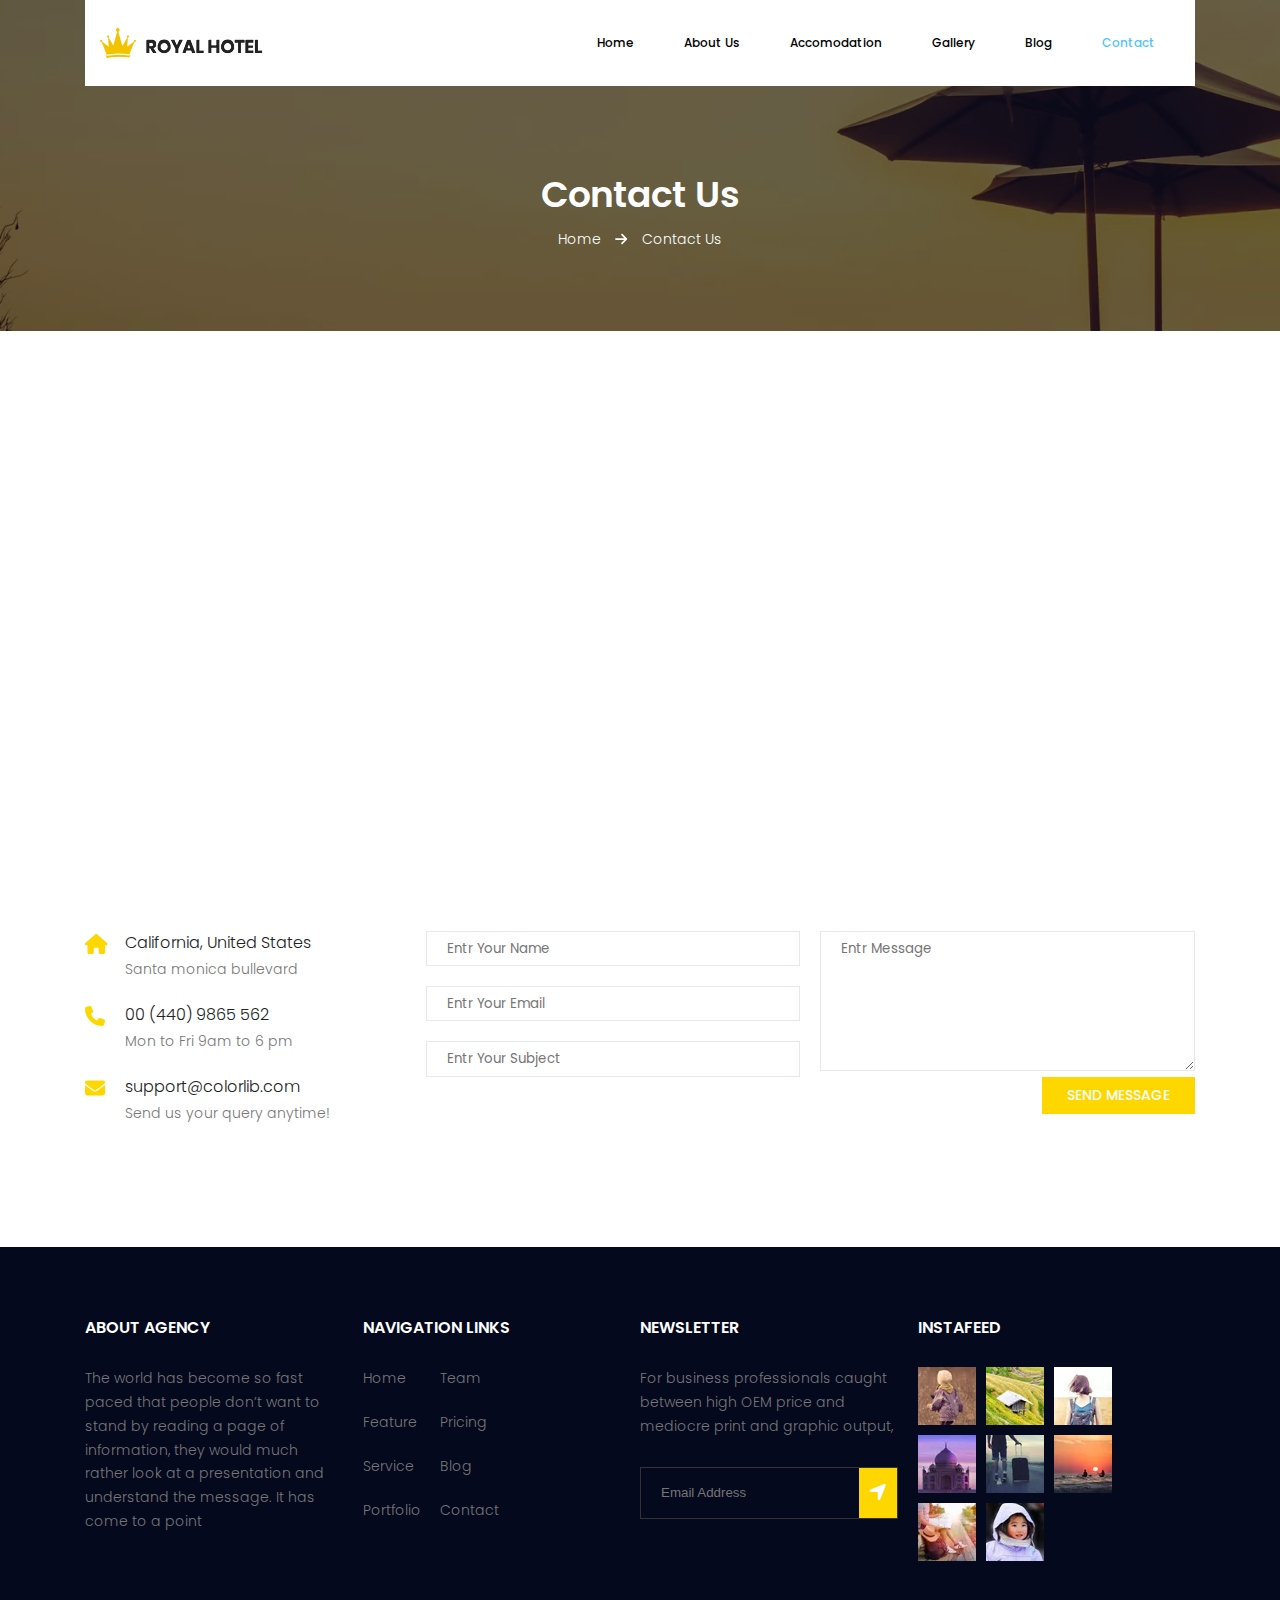
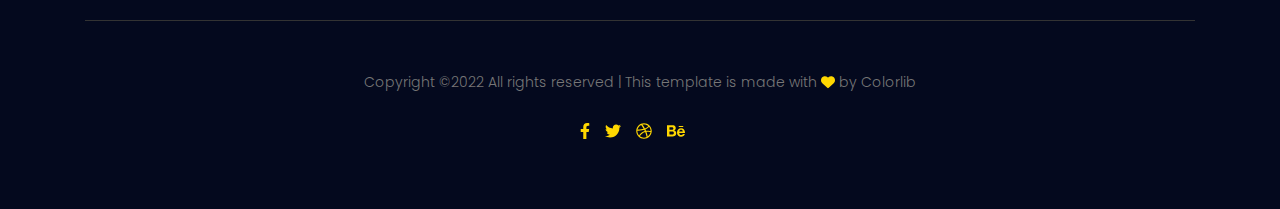
<file: assets/pages/contact.html>
<!DOCTYPE html>
<html lang="en">
  <head>
    <meta charset="UTF-8" />
    <meta http-equiv="X-UA-Compatible" content="IE=edge" />
    <meta name="viewport" content="width=device-width, initial-scale=1.0" />
    <title>About</title>
    <link
      href="https://fonts.googleapis.com/css2?family=Josefin+Sans:wght@600;700&family=Poppins:wght@300;400;600;700&family=Roboto:wght@300;400;500&display=swap"
      rel="stylesheet"
    />
    <link rel="stylesheet" href="../css/shared.css" />
    <link rel="stylesheet" href="../css/contact.css" />
  </head>
  <body>
    <!-- Header -->
    <header class="header">
      <div class="container">
        <nav class="nav">
          <div class="logo">
            <img src="../img/Logo.webp" alt="logo" />
            <span><i class="fa-solid fa-bars"></i></span>
          </div>
          <ul class="nav-list">
            <li class="nav-item active">
              <a href="../../index.html" data-name="index">home</a>
            </li>
            <li class="nav-item">
              <a href="./about.html" data-name="about">about us</a>
            </li>
            <li class="nav-item">
              <a href="./accomodation.html" data-name="accomodation"
                >accomodation</a
              >
            </li>
            <li class="nav-item">
              <a href="./gallery.html" data-name="gallery">gallery</a>
            </li>
            <li class="nav-item submenu">
              <a href="#">blog</a>
              <span><i class="fa-solid fa-angle-down"></i></span>
              <ul class="dropdown-menu">
                <li class="nav-item">
                  <a href="./blog.html">blog</a>
                </li>
                <li class="nav-item">
                  <a href="#">blog details</a>
                </li>
              </ul>
            </li>
            <li class="nav-item">
              <a href="./contact.html" data-name="contact">contact</a>
            </li>
          </ul>
        </nav>
      </div>
    </header>
    <!-- Header /-->
    <!-- BreadCrumb -->
    <section class="breadcrumb">
      <div class="container">
        <h2 class="breadcrumb-title">contact us</h2>
        <div class="breadcrumb-info">
          <a
            class="breadcrumb-info-page"
            data-name="home"
            href="../../index.html"
            >home</a
          >
          <span class="icon"><i class="fa-solid fa-arrow-right"></i></span>
          <a
            class="breadcrumb-info-subPage"
            data-name="about us"
            href="./contact.html"
            >contact us</a
          >
        </div>
      </div>
    </section>
    <!-- BreadCrumb /-->
    <!-- Contact -->
    <section class="section contact">
      <div class="container">
        <div class="map">
          <div class="mapouter">
            <div class="gmap_canvas">
              <iframe
                width="100%"
                height="500"
                id="gmap_canvas"
                src="https://maps.google.com/maps?q=2880%20Broadway,%20New%20York&t=&z=13&ie=UTF8&iwloc=&output=embed"
                frameborder="0"
                scrolling="no"
                marginheight="0"
                marginwidth="0"
              ></iframe
              ><a href="https://123movies-to.org">123 movies</a><br /><style>
                .mapouter {
                  position: relative;
                  text-align: right;
                  height: 500px;
                  width: 100%;
                }</style
              ><a href="https://www.embedgooglemap.net"
                >google maps for websites</a
              ><style>
                .gmap_canvas {
                  overflow: hidden;
                  background: none !important;
                  height: 500px;
                  width: 100%;
                }
              </style>
            </div>
          </div>
        </div>
        <div class="contact-info">
          <div class="contact-info-items">
            <div class="contact-info-item">
              <span><i class="fa-solid fa-house"></i></span>
              <h6>California, United States</h6>
              <p>Santa monica bullevard</p>
            </div>
            <div class="contact-info-item">
              <span><i class="fa-solid fa-phone"></i></span>
              <h6>00 (440) 9865 562</h6>
              <p>Mon to Fri 9am to 6 pm</p>
            </div>
            <div class="contact-info-item">
              <span><i class="fa-solid fa-envelope"></i></span>
              <h6>support@colorlib.com</h6>
              <p>Send us your query anytime!</p>
            </div>
          </div>
          <div class="contact-info-form">
            <form>
              <div class="form-control">
                <input type="text" placeholder="entr your name" />
                <input type="text" placeholder="entr your email" />
                <input type="text" placeholder="entr your subject" />
                <textarea placeholder="entr message"></textarea>
              </div>
              <button class="btn">send message</button>
            </form>
          </div>
        </div>
      </div>
    </section>
    <!-- Contact /-->
    <!-- Footer -->
    <footer class="footer section">
      <div class="container">
        <div class="footer-info">
          <div class="footer-about">
            <h6>About Agency</h6>
            <p>
              The world has become so fast paced that people don’t want to stand
              by reading a page of information, they would much rather look at a
              presentation and understand the message. It has come to a point
            </p>
          </div>
          <div class="footer-links">
            <h6>Navigation Links</h6>
            <div>
              <ul>
                <li>home</li>
                <li>feature</li>
                <li>service</li>
                <li>portfolio</li>
              </ul>
              <ul>
                <li>team</li>
                <li>pricing</li>
                <li>blog</li>
                <li>contact</li>
              </ul>
            </div>
          </div>
          <div class="newsletter">
            <h6>Newsletter</h6>
            <p>
              For business professionals caught between high OEM price and
              mediocre print and graphic output,
            </p>
            <form class="footer-form">
              <div class="group-input">
                <input type="emmail" placeholder="email address" />
                <button class="btn">
                  <i class="fa-solid fa-location-arrow"></i>
                </button>
              </div>
            </form>
          </div>
          <div class="instafeed">
            <h6>instafeed</h6>
            <div class="instafeed-img">
              <img src="../img/footer/footer-1.webp" alt="" />
              <img src="../img/footer/footer-2.webp" alt="" />
              <img src="../img/footer/footer-3.webp" alt="" />
              <img src="../img/footer/footer-4.webp" alt="" />
              <img src="../img/footer/footer-5.webp" alt="" />
              <img src="../img/footer/footer-6.webp" alt="" />
              <img src="../img/footer/footer-7.webp" alt="" />
              <img src="../img/footer/footer-8.webp" alt="" />
            </div>
          </div>
        </div>
        <div class="footer-copyright">
          <p>
            Copyright ©2022 All rights reserved | This template is made with
            <span><i class="fa-solid fa-heart"></i></span> by Colorlib
          </p>
          <div class="footer-social">
            <i class="fa-brands fa-facebook-f"></i>
            <i class="fa-brands fa-twitter"></i>
            <i class="fa-brands fa-dribbble"></i>
            <i class="fa-brands fa-behance"></i>
          </div>
        </div>
      </div>
    </footer>
    <!-- Footer /-->
    <script src="../js/vendor/brands.min.js"></script>
    <script src="../js/vendor/solid.min.js"></script>
    <script src="../js/vendor/fontawesome.min.js"></script>
    <script src="../js/index.js"></script>
  </body>
</html>
</file>
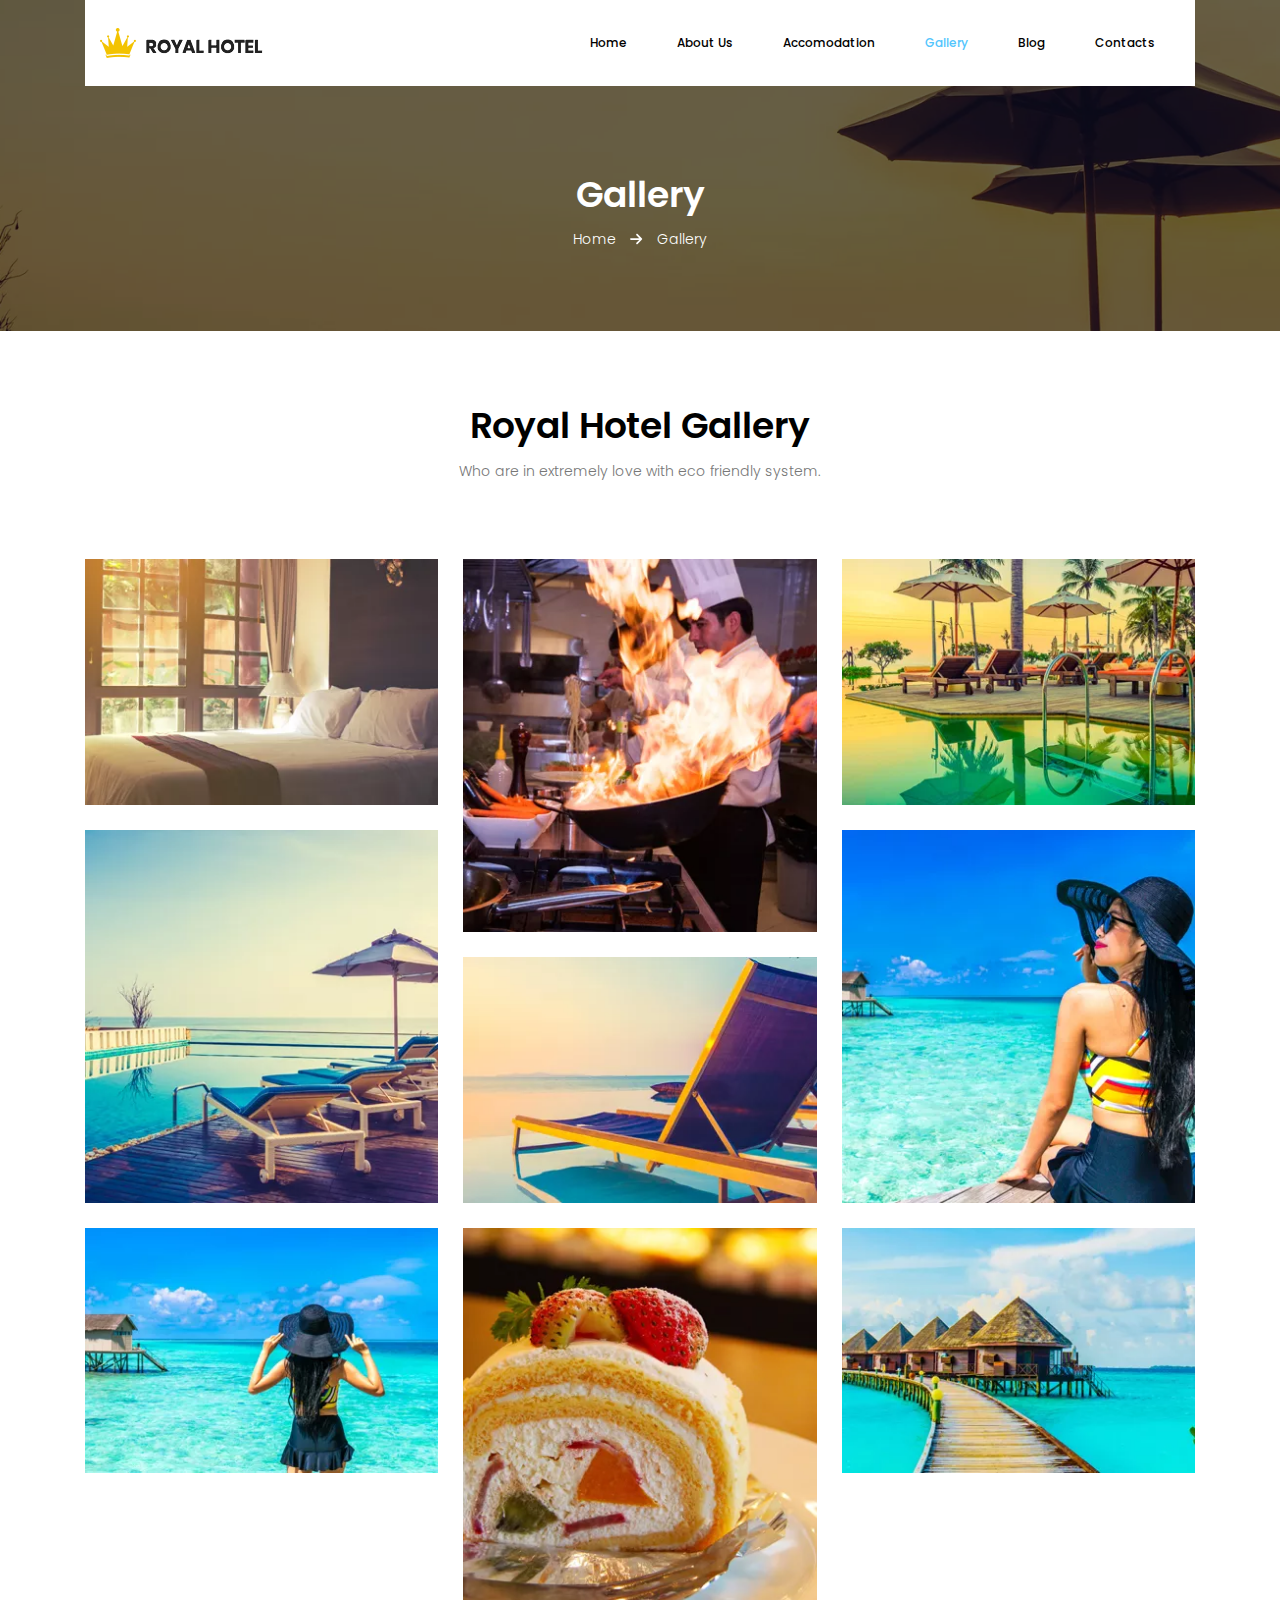
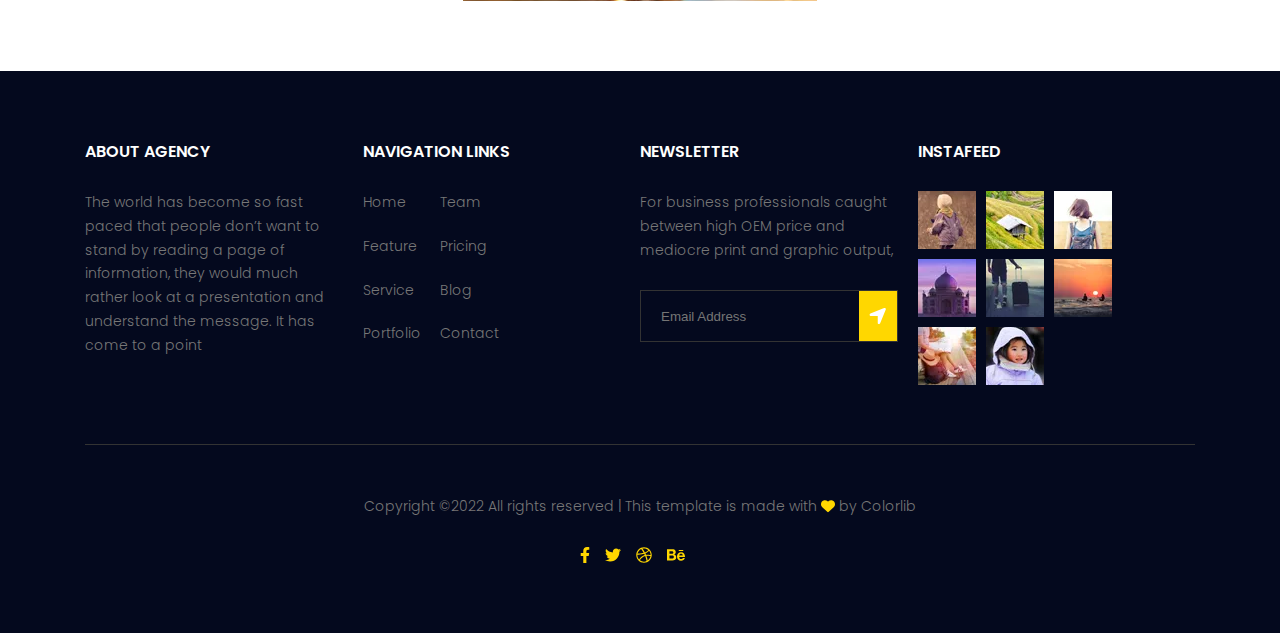
<file: assets/pages/gallery.html>
<!DOCTYPE html>
<html lang="en">
  <head>
    <meta charset="UTF-8" />
    <meta http-equiv="X-UA-Compatible" content="IE=edge" />
    <meta name="viewport" content="width=device-width, initial-scale=1.0" />
    <title>About</title>
    <link
      href="https://fonts.googleapis.com/css2?family=Josefin+Sans:wght@600;700&family=Poppins:wght@300;400;600;700&family=Roboto:wght@300;400;500&display=swap"
      rel="stylesheet"
    />
    <link rel="stylesheet" href="../css/shared.css" />
    <link rel="stylesheet" href="../css/gallery.css" />
  </head>
  <body>
    <!-- Header -->
    <header class="header">
      <div class="container">
        <nav class="nav">
          <div class="logo">
            <img src="../img/Logo.webp" alt="logo" />
            <span><i class="fa-solid fa-bars"></i></span>
          </div>
          <ul class="nav-list">
            <li class="nav-item active">
              <a href="../../index.html" data-name="index">home</a>
            </li>
            <li class="nav-item">
              <a href="./about.html" data-name="about">about us</a>
            </li>
            <li class="nav-item">
              <a href="./accomodation.html" data-name="accomodation"
                >accomodation</a
              >
            </li>
            <li class="nav-item">
              <a href="./gallery.html" data-name="gallery">gallery</a>
            </li>
            <li class="nav-item submenu">
              <a href="#">blog</a>
              <span><i class="fa-solid fa-angle-down"></i></span>
              <ul class="dropdown-menu">
                <li class="nav-item">
                  <a href="./blog.html">blog</a>
                </li>
                <li class="nav-item">
                  <a href="#">blog details</a>
                </li>
              </ul>
            </li>
            <li class="nav-item">
              <a href="./contact.html" data-name="contacts">contacts</a>
            </li>
          </ul>
        </nav>
      </div>
    </header>
    <!-- Header /-->
    <!-- BreadCrumb -->
    <section class="breadcrumb">
      <div class="container">
        <h2 class="breadcrumb-title">gallery</h2>
        <div class="breadcrumb-info">
          <a
            class="breadcrumb-info-page"
            data-name="home"
            href="../../index.html"
            >home</a
          >
          <span class="icon"><i class="fa-solid fa-arrow-right"></i></span>
          <a
            class="breadcrumb-info-subPage"
            data-name="about us"
            href="./gallery.html"
            >gallery</a
          >
        </div>
      </div>
    </section>
    <!-- BreadCrumb /-->
    <!-- Gallery -->
    <section class="section gallery">
      <div class="container">
        <h2 class="section-title">Royal Hotel Gallery</h2>
        <p class="section-desc">
          Who are in extremely love with eco friendly system.
        </p>
        <div class="gallery-items"></div>
      </div>
      <div class="gallery-overlay">
        <span class="close-icon"><i class="fa-solid fa-xmark"></i></span>
        <img src="../img/gallery/05.jpg.webp" alt="" />
        <span class="leftBtn"><i class="fa-solid fa-caret-left"></i></span>
        <span class="rightBtn"><i class="fa-solid fa-caret-right"></i></span>
      </div>
    </section>
    <!-- Gallery /-->
    <!-- Footer -->
    <footer class="footer section">
      <div class="container">
        <div class="footer-info">
          <div class="footer-about">
            <h6>About Agency</h6>
            <p>
              The world has become so fast paced that people don’t want to stand
              by reading a page of information, they would much rather look at a
              presentation and understand the message. It has come to a point
            </p>
          </div>
          <div class="footer-links">
            <h6>Navigation Links</h6>
            <div>
              <ul>
                <li>home</li>
                <li>feature</li>
                <li>service</li>
                <li>portfolio</li>
              </ul>
              <ul>
                <li>team</li>
                <li>pricing</li>
                <li>blog</li>
                <li>contact</li>
              </ul>
            </div>
          </div>
          <div class="newsletter">
            <h6>Newsletter</h6>
            <p>
              For business professionals caught between high OEM price and
              mediocre print and graphic output,
            </p>
            <form class="footer-form">
              <div class="group-input">
                <input type="emmail" placeholder="email address" />
                <button class="btn">
                  <i class="fa-solid fa-location-arrow"></i>
                </button>
              </div>
            </form>
          </div>
          <div class="instafeed">
            <h6>instafeed</h6>
            <div class="instafeed-img">
              <img src="../img/footer/footer-1.webp" alt="" />
              <img src="../img/footer/footer-2.webp" alt="" />
              <img src="../img/footer/footer-3.webp" alt="" />
              <img src="../img/footer/footer-4.webp" alt="" />
              <img src="../img/footer/footer-5.webp" alt="" />
              <img src="../img/footer/footer-6.webp" alt="" />
              <img src="../img/footer/footer-7.webp" alt="" />
              <img src="../img/footer/footer-8.webp" alt="" />
            </div>
          </div>
        </div>
        <div class="footer-copyright">
          <p>
            Copyright ©2022 All rights reserved | This template is made with
            <span><i class="fa-solid fa-heart"></i></span> by Colorlib
          </p>
          <div class="footer-social">
            <i class="fa-brands fa-facebook-f"></i>
            <i class="fa-brands fa-twitter"></i>
            <i class="fa-brands fa-dribbble"></i>
            <i class="fa-brands fa-behance"></i>
          </div>
        </div>
      </div>
    </footer>
    <!-- Footer /-->
    <script src="../js/vendor/brands.min.js"></script>
    <script src="../js/vendor/solid.min.js"></script>
    <script src="../js/vendor/fontawesome.min.js"></script>
    <script src="../js/index.js"></script>
    <script src="../js/gallery.js"></script>
  </body>
</html>
</file>
<file: assets/css/shared.css>
* {
  padding: 0;
  margin: 0;
  box-sizing: border-box;
}

body {
  font-family: "Poppins", sans-serif;
  font-weight: 300;
  line-height: 1.4;
}

a {
  display: block;
  text-decoration: none;
  color: #000;
}

ul {
  list-style-type: none;
}

.btn {
  padding: 8px 25px;
  border: transparent;
  outline: transparent;
  color: #fff;
  background-color: gold;
  display: inline-block;
  text-transform: uppercase;
  font-size: 14px;
  font-weight: 500;
  min-width: 135px;
  position: relative;
  z-index: 1;
  font-family: "Poppins", sans-serif;
}

.btn::before {
  content: "";
  position: absolute;
  left: 0;
  top: 0;
  width: 0;
  height: 100%;
  background: #f8b100;
  z-index: -1;
  transition: width 0.2s linear;
}

.btn:hover::before {
  width: 100%;
}

img {
  display: block;
  width: 100%;
  object-fit: cover;
}

.container {
  width: 100%;
  padding-left: 15px;
  padding-right: 15px;
  margin: auto;
}

@media (min-width: 576px) {
  .container {
    max-width: 540px;
    padding: 0 15px;
  }
}

@media (min-width: 768px) {
  .container {
    max-width: 720px;
  }
}

@media (min-width: 992px) {
  .container {
    max-width: 960px;
  }
}

@media (min-width: 1200px) {
  .container {
    max-width: 1140px;
  }
}

.section {
  padding: 70px 0;
  text-align: center;
}

.section-title {
  font-size: 26px;
  text-transform: capitalize;
  margin-bottom: 8px;
  font-weight: 600;
}

.section-desc {
  line-height: 1.8;
  color: #777777;
  margin-bottom: 75px;
  font-size: 14px;
}

.booking-desc::before,
.facilities::before,
.breadcrumb::before,
.banner::before {
  content: "";
  background: rgba(0, 0, 0, 0.6);
  position: absolute;
  left: 0;
  top: 0;
  width: 100%;
  height: 100%;
  z-index: -1;
}

/**************** Header ******************/
.header {
  position: absolute;
  left: 0;
  top: 0;
  width: 100%;
  z-index: 1000;
}

header.fixed {
  position: fixed;
  background-color: #fff;
  top: -50px;
  transform: translateY(50px);
  transition: transform 0.5s ease;
}

.nav {
  padding: 18px 15px;
  background-color: #fff;
}

.logo {
  display: flex;
  justify-content: space-between;
  align-items: center;
}

.logo img {
  width: auto;
}

.logo span {
  font-size: 25px;
  color: gold;
  cursor: pointer;
}

.nav-list {
  height: 0;
  color: #222222;
  font-weight: 500;
  text-transform: capitalize;
  font-size: 12px;
  line-height: 3;
  overflow: auto;
  transition: all 0.5s ease;
}

.nav-item.active > a {
  color: #52c5fd;
}

.nav-item a:hover {
  color: #52c5fd;
}

.submenu {
  position: relative;
  overflow: hidden;
}

.submenu span {
  position: absolute;
  top: 0;
  left: 95%;
  font-size: 16px;
  cursor: pointer;
}

.dropdown-menu {
  padding-left: 20px;
  height: 0;
}

.submenu:hover .dropdown-menu {
  height: auto;
}

@media (min-width: 992px) {
  .nav {
    display: flex;
    justify-content: space-between;
    align-items: center;
    padding: 0px 15px;
  }
  .logo span {
    display: none;
  }

  .nav-list {
    display: flex;
    flex-direction: row;
    height: auto;
    overflow: visible;
  }

  .nav-item a {
    padding: 25px;
  }

  .submenu {
    position: relative;
    overflow: visible;
  }

  .submenu span {
    display: none;
  }

  .submenu .dropdown-menu {
    position: absolute;
    right: 50%;
    top: 100%;
    min-width: 200px;
    height: auto;
    padding: 0;
    opacity: 0;
    visibility: hidden;
    transition: all 0.5s ease-in;
  }

  .dropdown-menu .nav-item {
    background: #fff;
    margin: 20px 0;
    transition: all 0.5s ease-in;
  }

  .dropdown-menu .nav-item a {
    padding: 10px;
  }

  .submenu:hover .dropdown-menu {
    opacity: 1;
    visibility: visible;
  }
  .submenu:hover .nav-item {
    margin: 0;
  }
}

/**************** BreadCrumb ******************/
.breadcrumb {
  padding: 170px 0 80px;
  text-align: center;
  position: relative;
  background: url("../img/braedcrumb.webp") no-repeat fixed center/cover;
  z-index: 2;
}

.breadcrumb-title {
  font-weight: 600;
  font-size: 36px;
  color: #fff;
  text-transform: capitalize;
  margin-bottom: 8px;
}

.breadcrumb-info a,
.breadcrumb-info .icon {
  font-size: 14px;
  display: inline-block;
  color: #fff;
  text-transform: capitalize;
}

.breadcrumb .icon {
  margin: 0 10px;
}

/**************** About Us ******************/
.about {
  text-align: left;
}

.about .section-title {
  font-size: 36px;
  font-weight: 600;
}

.about .section-desc {
  line-height: 1.6;
  margin-bottom: 40px;
  font-size: 14px;
  padding-top: 20px;
}

.about .btn {
  background: #222222;
}

.about-img {
  margin-top: 50px;
}

@media (min-width: 768px) {
  .about-content {
    display: flex;
  }

  .about-info {
    width: 50%;
    padding-right: 15px;
  }

  .about-img {
    width: 50%;
    margin-top: 0;
  }
}

@media (min-width: 992px) {
  .about-content {
    align-items: center;
  }
  .about-info {
    padding-right: 30px;
  }
}

/**************** facilities ******************/
.facilities {
  background: url("../img/background-2.webp") no-repeat fixed center/cover;
  position: relative;
  z-index: 1;
}

.facilities .section-title {
  color: #fff;
}

.facilities-item {
  border: 1px solid #777777;
  border-radius: 10px;
  background-color: rgba(249, 249, 255, 0.102);
  padding: 31px 40px 37px;
  color: #fff;
  margin-bottom: 30px;
  text-align: left;
}

.facilities-item-title span {
  margin-right: 20px;
  font-size: 24px;
  color: gold;
}

.facilities-item-info {
  font-size: 14px;
  line-height: 1.6;
}

@media (min-width: 768px) {
  .facilities-items {
    display: flex;
    flex-wrap: wrap;
    gap: 2%;
    justify-content: center;
  }
  .facilities-item {
    width: 48%;
  }
}

@media (min-width: 1200px) {
  .facilities-items {
    display: flex;
    flex-wrap: wrap;
    gap: 2%;
    justify-content: center;
  }
  .facilities-item {
    width: calc(100% / 3 - 2%);
  }
}

/**************** Testimonial ******************/
.testimonial {
  background-color: #f9f9ff;
}

.carousal {
  position: relative;
  height: 300px;
  overflow: hidden;
}

.testimonial-card {
  text-align: left;
  padding: 25px 30px;
  border: 1px solid #eeeeee;
  background: #fff;
  position: absolute;
  left: 0;
  top: 0;
  width: 100%;
  height: 100%;
  opacity: 0;
  transition: all 0.5s linear;
}

.testimonial-card.active {
  transform: translateX(0);
  opacity: 1;
}

.testimonial-card.next {
  transform: translateX(100%);
}

.testimonial-card.last {
  transform: translateX(-100%);
}

.testimonial-card img {
  width: auto;
  margin-bottom: 15px;
}

.testimonial-card-title {
  font-size: 18px;
  font-weight: 600;
  padding-bottom: 15px;
}

.testimonial-card-desc {
  color: #8c8d9e;
  font-size: 14px;
  line-height: 24px;
  margin-bottom: 0px;
  padding-bottom: 15px;
}

.stars {
  color: gold;
}

.carousal-btns span {
  width: 10px;
  height: 10px;
  border-radius: 50%;
  background: grey;
  display: inline-block;
  cursor: pointer;
}

.carousal-btns span.active {
  background-color: #52c5fd;
}

@media (min-width: 768px) {
  .carousal {
    display: flex;
    height: auto;
    gap: 20px;
  }

  .testimonial-card.active,
  .testimonial-card.next,
  .testimonial-card.last {
    position: static;
    opacity: 1;
    transform: translate(0);
    width: calc(100% / 2 - 20px);
  }

  .carousal-btns {
    display: none;
  }
}

/**************** Accomodation ******************/
.accomodation-item:not(:last-child) {
  margin-bottom: 30px;
}

.accomodation-item-img {
  position: relative;
  margin-bottom: 20px;
  overflow: hidden;
  border-radius: 10px;
}

.accomodation-item-img img {
  transition: transform 1s ease;
}

.accomodation-item-img img:hover {
  transform: scale(1.2);
}

.accomodation-item-img .btn {
  position: absolute;
  left: 50%;
  transform: translateX(-50%);
  bottom: 20%;
}

.accomodation-item-title,
.facilities-item-title {
  text-transform: capitalize;
  font-size: 18px;
  margin-bottom: 15px;
}

.accomodation-item-price {
  color: #52c5fd;
  font-size: 14px;
  font-weight: 300;
}

.accomodation-item-price span {
  font-weight: 600;
  font-size: 24px;
}

@media (min-width: 576px) {
  .section-title {
    font-size: 36px;
  }
  .section-desc {
    font-weight: 14px;
  }

  .accomodation-items {
    display: flex;
    flex-wrap: wrap;
  }

  .accomodation-item {
    width: 50%;
    padding-left: 10px;
    padding-right: 10px;
  }
}

@media (min-width: 992px) {
  .accomodation-item {
    width: 25%;
  }
}

/**************** Booking ******************/
.booking {
  position: relative;
}

.booking-desc {
  display: flex;
  text-align: center;
  justify-content: center;
  color: #fff;
  align-items: center;
  min-height: 87vh;
  background-image: url("../img/background-1.webp");
  background-size: cover;
  background-position: center;
  background-attachment: fixed;
  position: relative;
  z-index: 2;
}

.booking-desc h6 {
  font-size: 14px;
  text-transform: uppercase;
  font-weight: 400;
  letter-spacing: 1px;
  margin-bottom: 8px;
}

.booking-desc h1 {
  font-size: 40px;
  font-weight: 700;
  margin-bottom: 8px;
}

.booking-desc p {
  font-weight: 300;
  font-size: 14px;
  margin-bottom: 30px;
  max-width: 95%;
}

.booking-room {
  background-color: #04091e;
  padding: 30px 15px;
  width: 100%;
}

.booking-room h2 {
  color: #fff;
  font-size: 24px;
  text-transform: uppercase;
  margin-bottom: 8px;
}

.input-group {
  display: flex;
  color: #fff;
  justify-content: space-between;
  border: 1px solid #2b3146;
  padding: 5px 20px;
  margin-bottom: 8px;
}

.input-group input {
  background: transparent;
  text-transform: capitalize;
  outline: transparent;
  border: transparent;
  color: #fff;
  width: 80%;
}

.booking-form .btn {
  width: 100%;
  color: #222;
  font-weight: 500;
  padding-top: 10px;
  padding-bottom: 10px;
}

@media (min-width: 576px) {
  .booking-desc h1 {
    font-size: 60px;
  }
}

@media (min-width: 768px) {
  .booking-room-center {
    display: flex;
    align-items: stretch;
  }

  .booking-room h2 {
    width: 20%;
    margin-bottom: 0;
    align-self: center;
  }

  .booking-form {
    width: 80%;
    display: flex;
    flex-wrap: wrap;
    gap: 20px;
  }

  .input-group {
    width: 30%;
    margin-bottom: 0;
    padding: 10px 20px;
  }

  .booking-form .btn {
    width: 30%;
  }
}

@media (min-width: 992px) {
  .booking-desc {
    min-height: 100vh;
  }

  .booking-desc-center {
    margin-bottom: 120px;
  }
  .booking-room {
    max-width: 930px;
    margin: auto;
    position: absolute;
    bottom: 0;
    left: 50%;
    transform: translateX(-50%);
    z-index: 2;
  }
}
@media (min-width: 1200px) {
  .booking-room {
    max-width: 1140px;
  }
}

/**************** Footer ******************/
.footer {
  text-align: left;
  background: #04091e;
}

.footer-info {
  padding-bottom: 50px;
  border-bottom: 1px solid #333333;
}

.footer h6 {
  color: #fff;
  font-size: 16px;
  font-weight: 600;
  text-transform: uppercase;
  margin-bottom: 28px;
}

.footer p,
.footer ul {
  color: #777;
  margin-bottom: 28px;
  line-height: 1.7;
  font-size: 14px;
}

.footer-links div {
  display: flex;
}

.footer ul {
  text-transform: capitalize;
}

.footer ul li {
  margin-bottom: 20px;
}

.footer-links div ul:first-child {
  width: 30%;
}

.group-input {
  border: 1px solid #333333;
  display: flex;
  justify-content: space-between;
  margin-bottom: 28px;
}

.group-input input {
  background: transparent;
  outline: transparent;
  border: transparent;
  padding-left: 20px;
  text-transform: capitalize;
  width: 80%;
}

.group-input .btn {
  min-width: auto;
  padding: 10px;
  font-size: 20px;
}

.instafeed-img {
  display: flex;
  flex-wrap: wrap;
  gap: 10px;
}

.instafeed-img img {
  width: auto;
}

.footer-copyright {
  margin-top: 50px;
  text-align: center;
}

.footer-copyright p span {
  color: gold;
}

.footer-social {
  margin-top: 20px;
  display: flex;
  justify-content: center;
  color: gold;
}

.footer-social svg {
  margin-right: 15px;
}

@media (min-width: 576px) {
  .footer-info {
    display: flex;
    flex-wrap: wrap;
    gap: 20px;
  }

  .footer-about,
  .footer-links,
  .newsletter,
  .instafeed {
    width: calc(100% / 2 - 20px);
  }
}

@media (min-width: 992px) {
  .footer-about,
  .footer-links,
  .newsletter,
  .instafeed {
    width: calc(100% / 4 - 20px);
  }
}
</file>
<file: assets/css/main.css>
/**************** Blog ******************/
.blog-item {
  text-align: left;
  max-width: 360px;
  margin: auto;
  margin-bottom: 30px;
}

.blog-item-img {
  margin-bottom: 30px;
  overflow: hidden;
}

.blog-item-img img {
  transition: transform 2s ease;
}

.blog-item-img:hover img {
  transform: scale(1.4) rotate(15deg);
}

.blog-item .btn {
  font-size: 12px;
  line-height: 20px;
  border: 1px solid #eeeeee;
  padding: 1px 18px;
  text-align: center;
  color: #222222;
  background: transparent;
}

.blog-item-title {
  font-size: 18px;
  line-height: 38px;
  font-weight: 600;
  color: #222222;
  margin-top: 20px;
  margin-bottom: 12px;
}

.blog-item-desc {
  color: #777777;
  font-size: 14px;
  margin-bottom: 20px;
  line-height: 1.5;
}

.blog-item-date {
  font-size: 14px;
  line-height: 24px;
  font-weight: 400;
}

@media (min-width: 768px) {
  .blog-items {
    display: flex;
    flex-wrap: wrap;
    gap: 20px;
  }

  .blog-item {
    width: calc(100% / 2 - 20px);
    margin: 0;
  }
}

@media (min-width: 992px) {
  .blog-item {
    width: calc(100% / 3 - 20px);
  }
}
</file>
<file: assets/css/blog.css>
.banner {
  background: url("../img/blogPage/bg.webp") no-repeat fixed center -70px;
  min-height: 100vh;
  display: flex;
  justify-content: center;
  align-items: center;
  position: relative;
  z-index: 2;
}

.banner-info {
  text-align: center;
  color: #fff;
}

.banner-info h2 {
  font-size: 36px;
  margin-bottom: 15px;
}

.banner-info p {
  margin-bottom: 30px;
  font-size: 16px;
}

.banner-info .btn {
  background-color: #fff;
  color: #000;
}

@media (min-width: 576px) {
  .banner-info h2 {
    font-size: 48px;
  }
}

/**************** Blog Categories ***************/
.mainBlog {
  background-color: #f9f9ff;
}
.blogCategories {
  padding-bottom: 0;
}
.blog-item {
  position: relative;
}

.blog-item:not(:last-child) {
  margin-bottom: 40px;
}

.blog-item-content {
  position: absolute;
  left: 20px;
  top: 20px;
  right: 20px;
  bottom: 20px;
  background-color: rgba(0, 0, 0, 0.5);
  display: flex;
  justify-content: center;
  align-items: center;
  color: #fff;
  cursor: pointer;
  transition: all 1s ease;
}

.blog-item-content:hover {
  background: rgba(255, 215, 0, 0.5);
}

.blog-item-content h5 {
  font-size: 18px;
  margin-bottom: 10px;
}

.blog-item-content p {
  font-size: 14px;
  padding-top: 10px;
  border-top: 1px solid #fff;
}

@media (min-width: 992px) {
  .blog-items {
    display: grid;
    gap: 25px;
    grid-template-columns: repeat(3, 1fr);
  }

  .blog-items .blog-item {
    margin-bottom: 0;
  }
}

/**************** Main Categories ***************/
.mainBlog-left {
  margin-bottom: 40px;
}

.mainBlog-left article {
  margin-bottom: 40px;
}
.mainBlog-info-tags {
  display: flex;
  margin-bottom: 10px;
}

.mainBlog-info-tags a {
  margin-right: 10px;
  font-size: 14px;
}

.mainBlog-info-blogMeta {
  width: 80%;
  display: grid;
  grid-template-columns: repeat(2, 1fr);
  text-align: left;
}
.mainBlog-info-blogMeta li {
  display: flex;
  align-items: baseline;
}

.mainBlog-info-blogMeta li a {
  font-size: 14px;
  color: rgb(119, 119, 119);
  padding-right: 12px;
  padding-bottom: 12px;
}

.mainBlog-left-post {
  text-align: left;
}

.mainBlog-left-post h2 {
  margin: 10px 0;
  font-size: 26px;
}

.mainBlog-left-post p {
  font-size: 14px;
  margin-bottom: 26px;
  color: rgb(119, 119, 119);
  line-height: 1.8;
}

.pagination {
  display: flex;
  justify-content: center;
}

.pagination span {
  padding: 10px;
  color: rgb(119, 119, 119);
  cursor: pointer;
}

.pagination span.active {
  background-color: gold;
}

.mainBlog-right {
  padding: 0 25px;
  border: 1px dotted rgba(119, 119, 119, 0.4);
}

.mainBlog-right-search,
.mainBlog-right-author,
.mainBlog-right-posts,
.mainBlog-right-ads,
.mainBlog-right-categories,
.mainBlog-right-newsLetter,
.mainblog-right-tagClouds {
  padding: 25px 0;
  border-bottom: 1px dotted rgba(119, 119, 119, 0.4);
}

.mainBlog-right-search .input-group {
  display: flex;
  padding: 10px;
  background-color: gold;
  border: transparent;
  border-radius: 20px;
}

.mainBlog-right-search .input-group input::placeholder {
  color: #fff;
}

.mainBlog-right-author img {
  width: auto;
  margin: auto;
}

.mainBlog-right-author h5 {
  font-size: 18px;
}

.mainBlog-right-author h6 {
  font-size: 14px;
  color: rgb(119, 119, 119);
}

.mainBlog-right-author-socialIcons {
  margin: 15px 0;
}

.mainBlog-right-author-socialIcons svg {
  margin-left: 15px;
}

.mainBlog-right-author p {
  font-size: 14px;
  color: rgb(119, 119, 119);
  line-height: 1.8;
}

.mainblog-right-title {
  font-size: 18px;
  padding: 10px;
  background-color: gold;
  color: #fff;
  text-transform: capitalize;
  margin-bottom: 20px;
}

.mainBlog-right-post {
  display: flex;
  margin-bottom: 15px;
  text-align: left;
}

.mainBlog-right-post img {
  width: auto;
  padding-right: 15px;
}

.mainBlog-right-post-info p {
  margin-top: 5px;
  font-size: 12px;
}

.mainBlog-right-ads img {
  width: auto;
}

.mainBlog-right-categories ul li {
  display: flex;
  justify-content: space-between;
  text-transform: capitalize;
  color: rgb(119, 119, 119);
  padding: 12px 0;
  border-bottom: 1px dotted rgba(119, 119, 119, 0.4);
  font-size: 14px;
}

.mainBlog-right-categories ul li:last-child {
  border-bottom: none;
  padding-bottom: 0;
}

.mainBlog-right-newsLetter p {
  font-size: 14px;
  color: rgb(119, 119, 119);
}

.mainBlog-right-newsLetter .input-group {
  margin-top: 15px;
  align-items: center;
  padding: 0;
  border: 1px solid rgb(119 119 119 / 6%);
}

.mainBlog-right-newsLetter .input-group span {
  margin: 0 10px;
  color: rgb(45, 45, 45);
}

.mainBlog-right-newsLetter .input-group .btn {
  font-size: 12px;
  min-width: auto;
}

.mainBlog-right-newsLetter .mainBlog-right-newsLetter-footer {
  font-size: 12px;
  color: rgb(119, 119, 119);
}

.mainblog-right-tagClouds-types {
  display: flex;
  gap: 10px;
  flex-wrap: wrap;
}

.mainblog-right-tagClouds-types .btn {
  min-width: auto;
  background-color: #fff;
  color: #000;
  font-size: 12px;
  border: 1px solid rgb(119 119 119 / 6%);
  padding: 3px 8px;
  cursor: pointer;
}

@media (min-width: 768px) {
  .mainBlog-left article {
    display: grid;
    grid-template-columns: 1fr 3fr;
    gap: 20px;
  }

  .mainBlog-info-tags {
    flex-wrap: wrap;
    justify-content: end;
  }

  .mainBlog-info-blogMeta {
    grid-template-columns: 1fr;
    margin-left: auto;
  }

  .mainBlog-info-blogMeta li {
    justify-content: end;
  }

  .mainBlog-info-tags a {
    margin-right: 0;
  }

  .mainBlog-right-search .input-group,
  .mainBlog-right-newsLetter .input-group {
    width: 100%;
  }
}

@media (min-width: 992px) {
  .mainBlog-content {
    display: grid;
    grid-template-columns: 3fr 1fr;
    gap: 20px;
  }
}
</file>
<file: assets/css/contact.css>
.contact-info-items {
  text-align: left;
  margin: 30px 0;
}

.contact-info-item {
  position: relative;
  padding-left: 40px;
  margin-bottom: 20px;
}

.contact-info-items h6 {
  font-size: 16px;
  line-height: 24px;
  color: #222222;
  font-weight: 300;
}

.contact-info-items p {
  font-size: 14px;
  line-height: 24px;
  padding: 2px 0px;
  color: #777777;
}

.contact-info-items span {
  color: gold;
  font-size: 20px;
  position: absolute;
  left: 0;
  top: 0;
}

.contact-info-form {
  text-align: right;
}

.contact-info-form input,
.contact-info-form textarea {
  display: block;
  width: 100%;
  outline: transparent;
  border: 1px solid rgba(206, 212, 218, 0.5);
  font-family: "Poppins", sans-serif;
  line-height: 1.6;
  padding: 6px 20px;
  margin-bottom: 20px;
  text-transform: capitalize;
}

.contact-info-form textarea {
  height: 140px;
}

@media (min-width: 768px) {
  .contact-info {
    display: flex;
    margin: 30px 0;
    justify-content: space-between;
  }

  .contact-info-items {
    width: calc(30% - 15px / 2);
    margin: 0;
  }

  .contact-info-form {
    width: calc(70% - 15px / 2);
  }

  .contact-info-form input,
  .contact-info-form textarea {
    margin-bottom: 0;
  }

  .contact-info-form .form-control {
    display: grid;
    grid-template-columns: 1fr 1fr;
    gap: 20px;
  }

  .form-control textarea {
    grid-column: 2 / 3;
    grid-row: 1 / 4;
  }
}
</file>
<file: assets/css/gallery.css>
.gallery-item {
  position: relative;
  margin-bottom: 20px;
}

.gallery-item-overlay {
  display: flex;
  justify-content: center;
  align-items: center;
  background: rgba(0, 0, 0, 0.6);
  position: absolute;
  left: 0;
  top: 0;
  width: 100%;
  height: 100%;
  visibility: hidden;
  opacity: 0;
  transition: all 1s ease;
}

.gallery-item-overlay a {
  color: #fff;
  font-size: 24px;
  padding: 10px;
}

.gallery-item:hover .gallery-item-overlay {
  opacity: 1;
  visibility: visible;
}

.gallery-overlay {
  display: flex;
  justify-content: center;
  align-items: center;
  position: fixed;
  left: 0;
  top: 0;
  right: 0;
  bottom: 0;
  background: rgba(0, 0, 0, 0.6);
  z-index: 1500;
  visibility: hidden;
  opacity: 0;
  transition: all 1s ease;
}

.gallery-overlay.show {
  visibility: visible;
  opacity: 1;
}

.gallery-overlay img {
  width: auto;
}

.gallery-overlay .leftBtn,
.gallery-overlay .rightBtn {
  position: absolute;
  font-size: 25px;
  top: 50%;
  color: #fff;
  cursor: pointer;
}

.gallery-overlay .leftBtn {
  left: 5%;
}

.gallery-overlay .rightBtn {
  right: 5%;
}

.gallery-overlay .close-icon {
  position: absolute;
  right: 0;
  top: 0;
  color: #fff;
  padding: 30px;
  font-size: 40px;
  cursor: pointer;
}
@media (min-width: 768px) {
  .gallery-items {
    display: grid;
    grid-template-columns: repeat(3, 1fr);
    gap: 25px;
  }

  .gallery-item {
    margin-bottom: 0;
  }

  .gallery-item:first-child,
  .gallery-item:nth-child(3) {
    grid-row: 1 / 2;
  }

  .gallery-item:nth-child(2) {
    grid-row: 1 / 3;
  }

  .gallery-item:nth-child(5) {
    grid-row: 3 / 4;
  }

  .gallery-item:nth-child(4),
  .gallery-item:nth-child(6) {
    grid-row: 2 / 4;
  }

  .gallery-item:nth-child(7),
  .gallery-item:nth-child(9) {
    grid-row: 4 / 5;
  }

  .gallery-item:nth-child(8) {
    grid-row: 4 / 6;
  }
}
</file>
